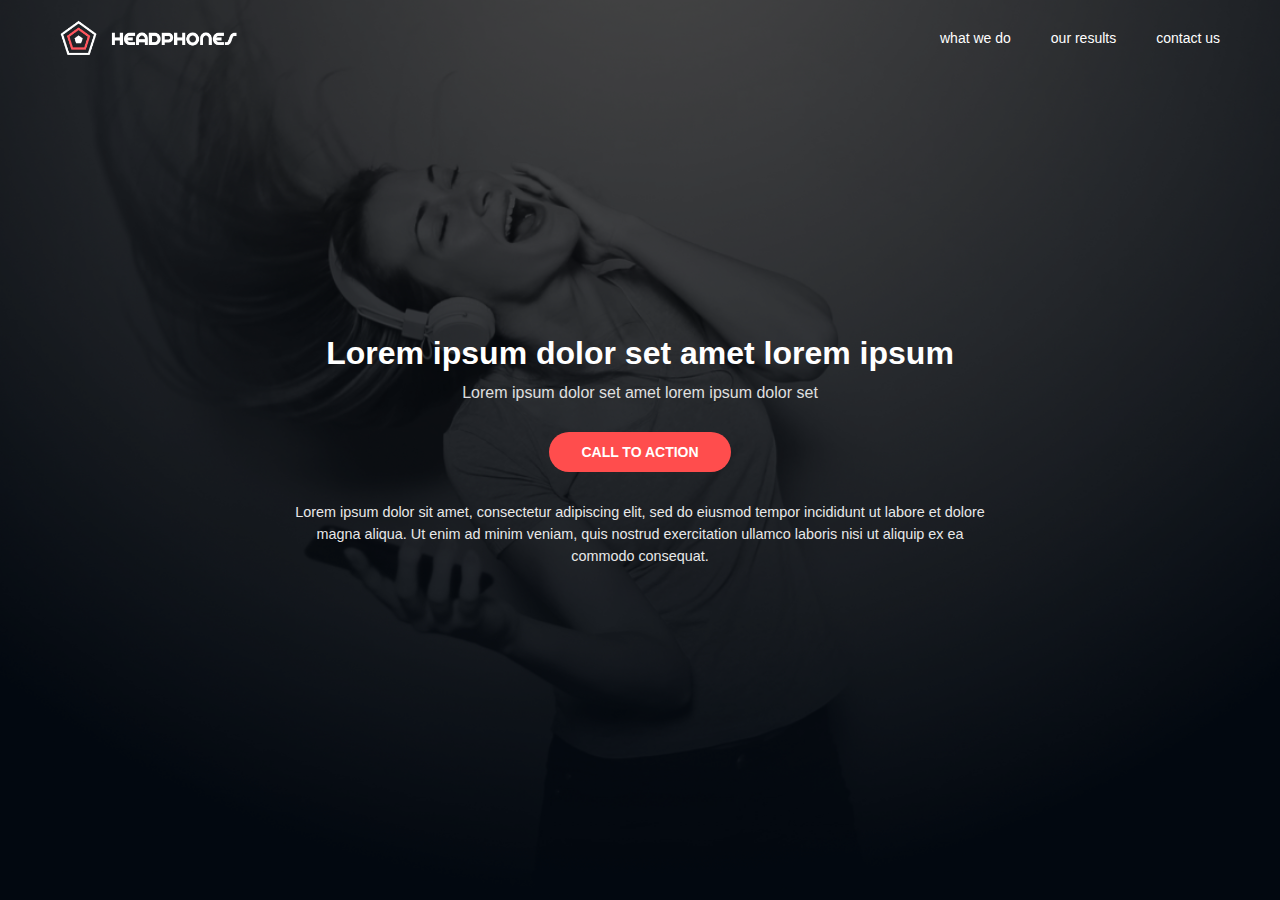
<file: headphones/0-index.html>
<!DOCTYPE html>
<html lang="en">
<head>
  <meta charset="UTF-8">
  <meta name="viewport" content="width=device-width, initial-scale=1.0">
  <title>Headphones Landing Page</title>
  <link rel="stylesheet" href="0-styles.css">
</head>
<body>

  <!-- HEADER -->
  <header class="header">
    <div class="logo">
      <img src="images/logo_headphones.png" alt="Headphones Logo">
      <span>HEADPHONES</span>
    </div>
    <nav class="nav-links">
      <a href="#">what we do</a>
      <a href="#">our results</a>
      <a href="#">contact us</a>
    </nav>
    <div class="menu-icon">&#9776;</div>
  </header>

  <!-- HERO SECTION -->
  <section class="hero">
    <div class="overlay"></div>
    <div class="hero-content">
      <h1>Lorem ipsum dolor set amet lorem ipsum</h1>
      <p class="subtitle">Lorem ipsum dolor set amet lorem ipsum dolor set</p>
      <button class="cta">CALL TO ACTION</button>
      <p class="description">
        Lorem ipsum dolor sit amet, consectetur adipiscing elit, sed do eiusmod tempor incididunt ut labore et dolore magna aliqua.
        Ut enim ad minim veniam, quis nostrud exercitation ullamco laboris nisi ut aliquip ex ea commodo consequat.
      </p>
    </div>
  </section>

</body>
</html>
</file>
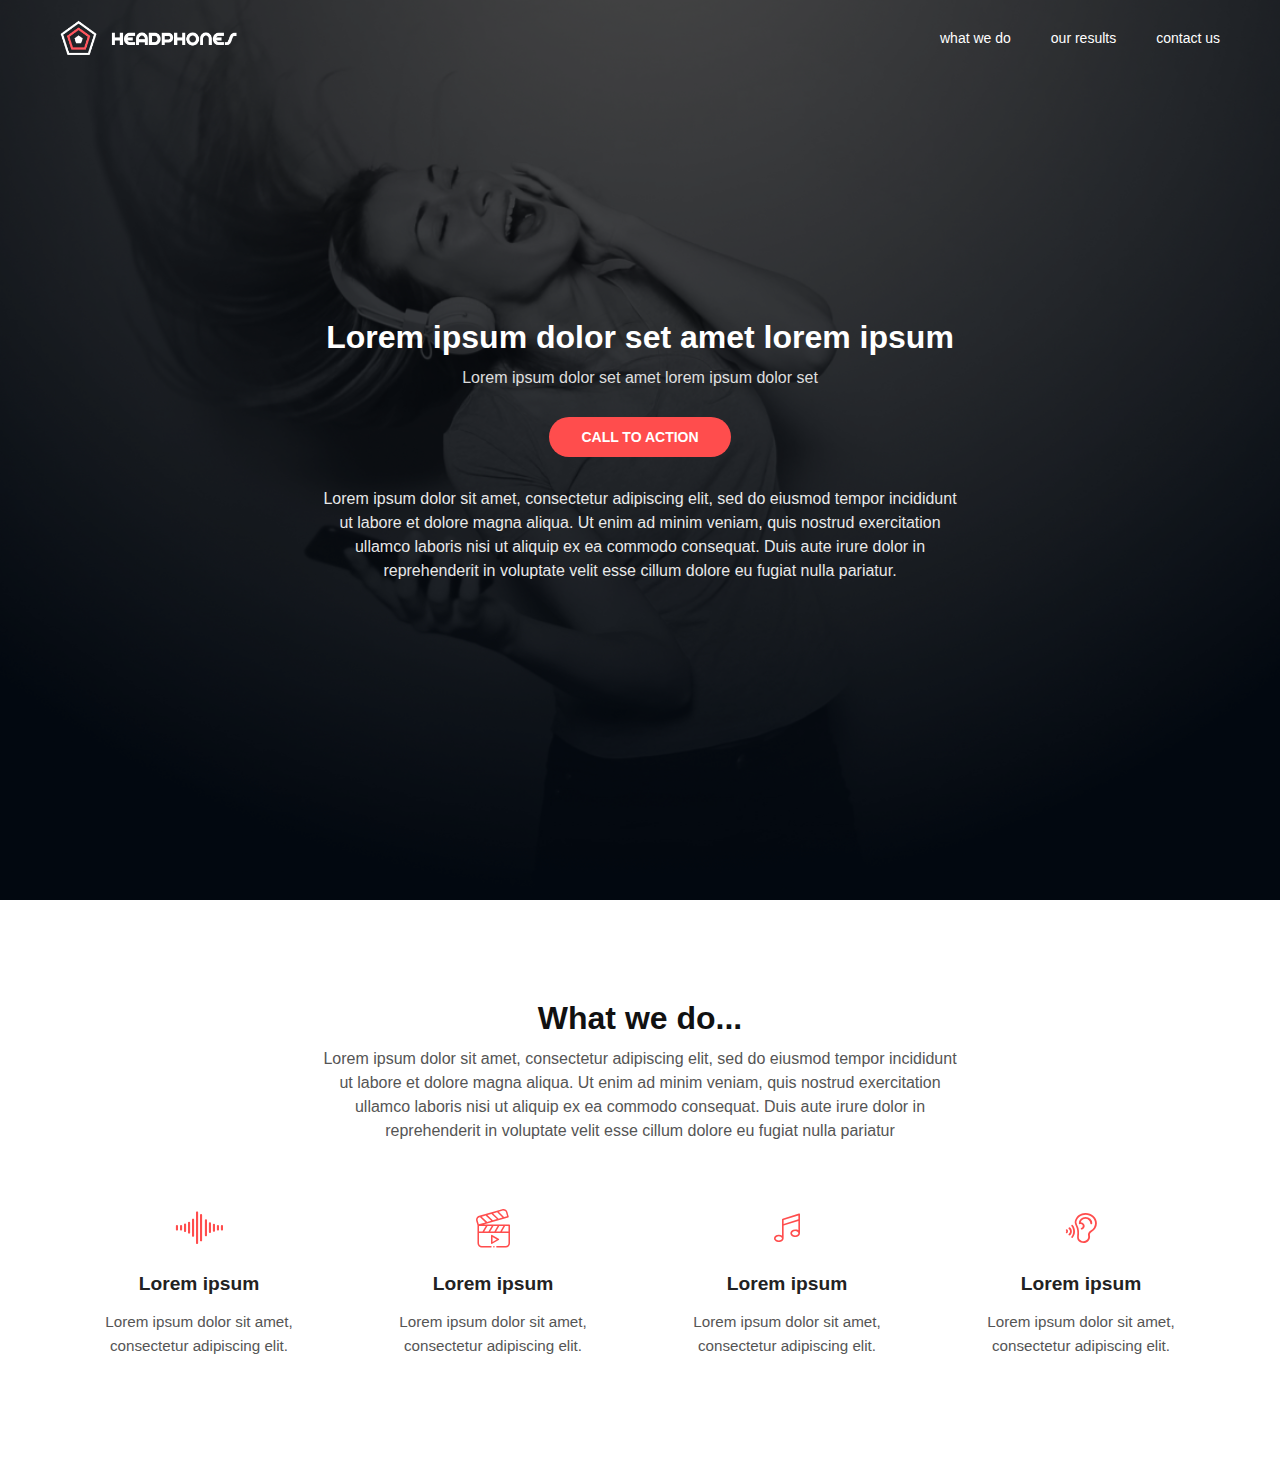
<file: headphones/1-index.html>
<!DOCTYPE html>
<html lang="en">
<head>
  <meta charset="UTF-8">
  <meta name="viewport" content="width=device-width, initial-scale=1.0">
  <title>Headphones Landing Page</title>
  <link rel="stylesheet" href="1-styles.css">
  <link rel="stylesheet" href="holberton_school-icon/style.css">
</head>
<body>

  <!-- HEADER -->
  <header class="header">
    <div class="logo">
      <img src="images/logo_headphones.png" alt="Headphones Logo">
      <span>HEADPHONES</span>
    </div>
    <nav class="nav-links">
      <a href="#">what we do</a>
      <a href="#">our results</a>
      <a href="#">contact us</a>
    </nav>
    <div class="menu-icon">&#9776;</div>
  </header>

  <!-- HERO SECTION -->
  <section class="hero">
    <div class="overlay"></div>
    <div class="hero-content">
      <h1>Lorem ipsum dolor set amet lorem ipsum</h1>
      <p class="subtitle">Lorem ipsum dolor set amet lorem ipsum dolor set</p>
      <button class="cta">CALL TO ACTION</button>
      <p class="description">
        Lorem ipsum dolor sit amet, consectetur adipiscing elit, sed do eiusmod tempor incididunt ut labore et dolore magna aliqua. Ut enim ad minim veniam, quis nostrud exercitation ullamco laboris nisi ut aliquip ex ea commodo consequat. Duis aute irure dolor in reprehenderit in voluptate velit esse cillum dolore eu fugiat nulla pariatur.
      </p>
    </div>
  </section>

    <!-- WHAT WE DO SECTION -->
  <section class="what-we-do" id="what-we-do">
    <div class="container">
      <h2 class="section-title">What we do...</h2>
      <p class="section-subtitle">
        Lorem ipsum dolor sit amet, consectetur adipiscing elit, sed do eiusmod tempor incididunt ut labore et dolore magna aliqua. Ut enim ad minim veniam, quis nostrud exercitation ullamco laboris nisi ut aliquip ex ea commodo consequat. Duis aute irure dolor in reprehenderit in voluptate velit esse cillum dolore eu fugiat nulla pariatur
      </p>

      <div class="services">
        <div class="service-card">
          <i class="holberton_school-icon-ic_sound"></i>
          <!-- <img src="images/pentagone.png" alt="Premium Sound Icon"> -->
          <h3>Lorem ipsum</h3>
          <p>Lorem ipsum dolor sit amet, consectetur adipiscing elit.</p>
        </div>

        <div class="service-card">
          <i class="holberton_school-icon-ic_video"></i>
          <!-- <img src="images/pentagone.png" alt="Premium Sound Icon"> -->
          <h3>Lorem ipsum</h3>
          <p>Lorem ipsum dolor sit amet, consectetur adipiscing elit.</p>
        </div>

        <div class="service-card">
          <i class="holberton_school-icon-ic_music"></i>
          <!-- <img src="images/pentagone.png" alt="Premium Sound Icon"> -->
          <h3>Lorem ipsum</h3>
          <p>Lorem ipsum dolor sit amet, consectetur adipiscing elit.</p>
        </div>

        <div class="service-card">
          <i class="holberton_school-icon-ic_hearing"></i>
          <!-- <img src="images/pentagone.png" alt="Premium Sound Icon"> -->
          <h3>Lorem ipsum</h3>
          <p>Lorem ipsum dolor sit amet, consectetur adipiscing elit.</p>
        </div>
      </div>
    </div>
  </section>

</body>
</html>
</file>
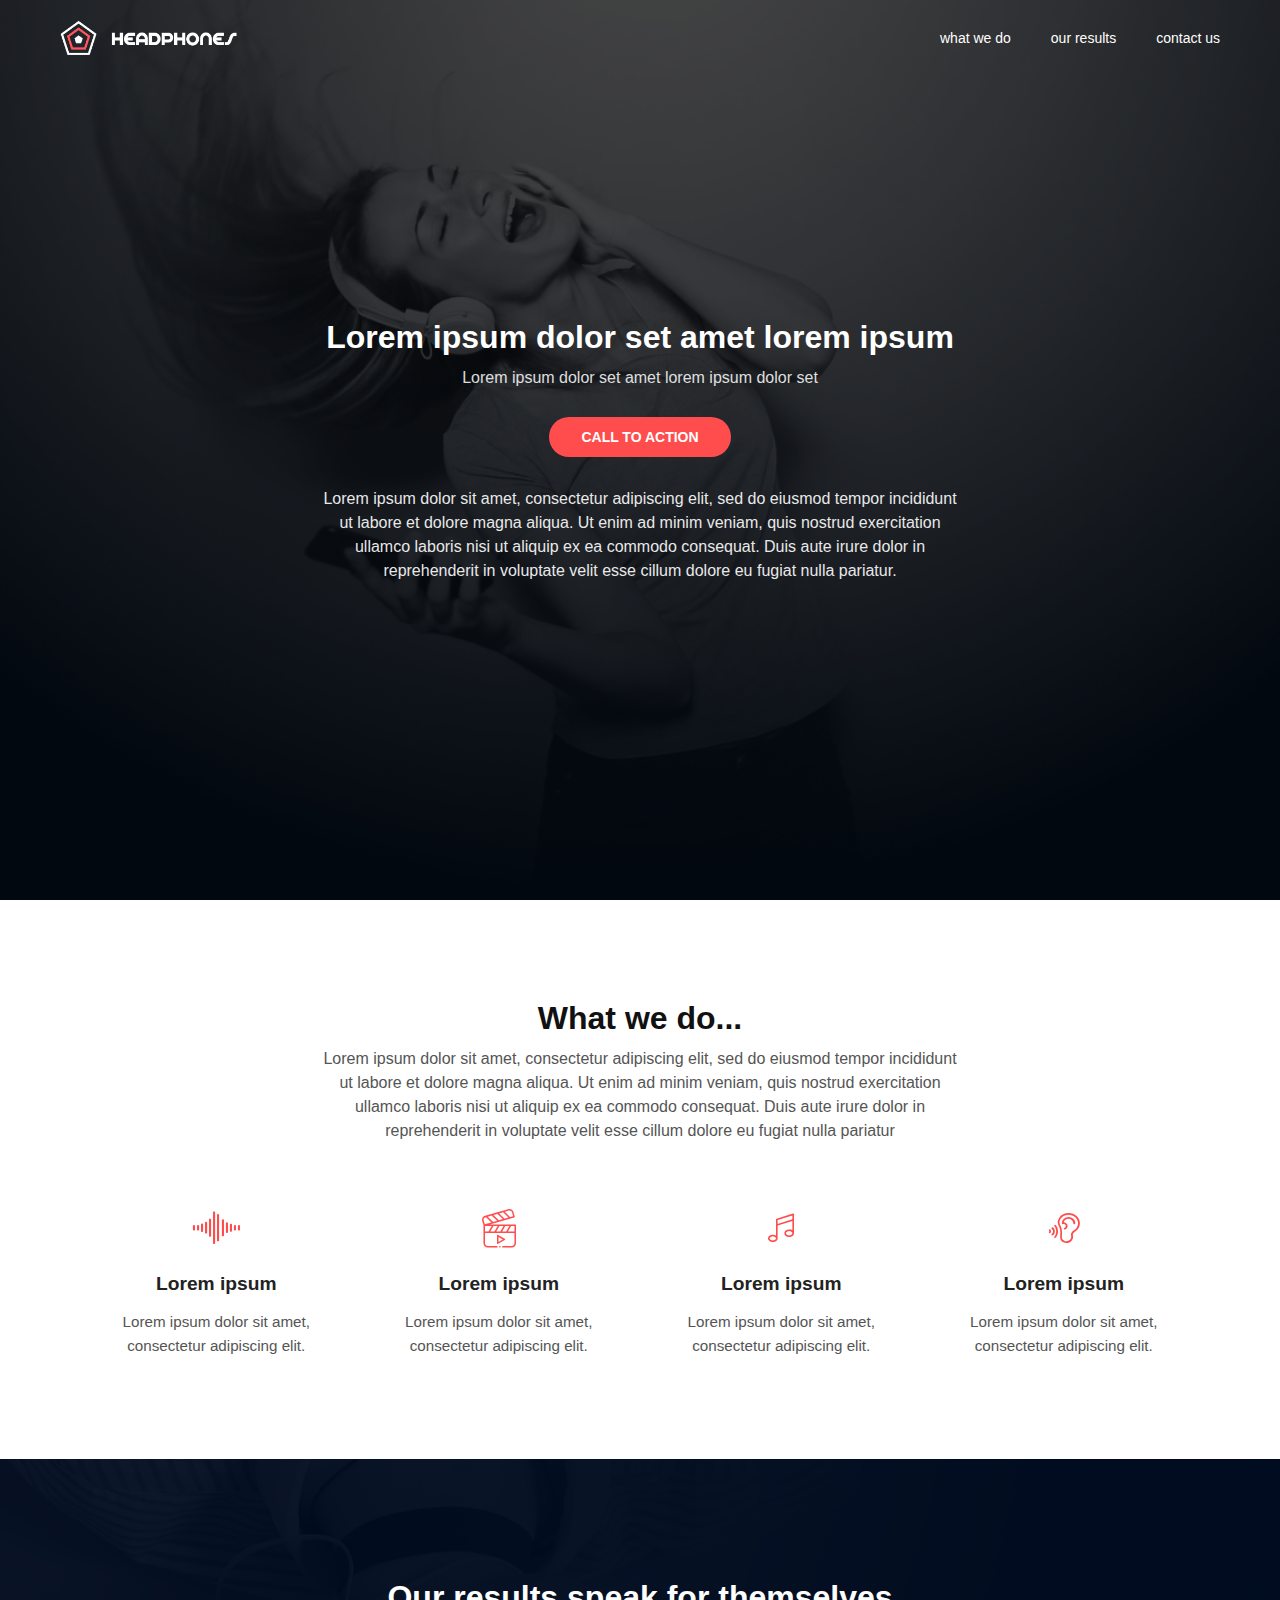
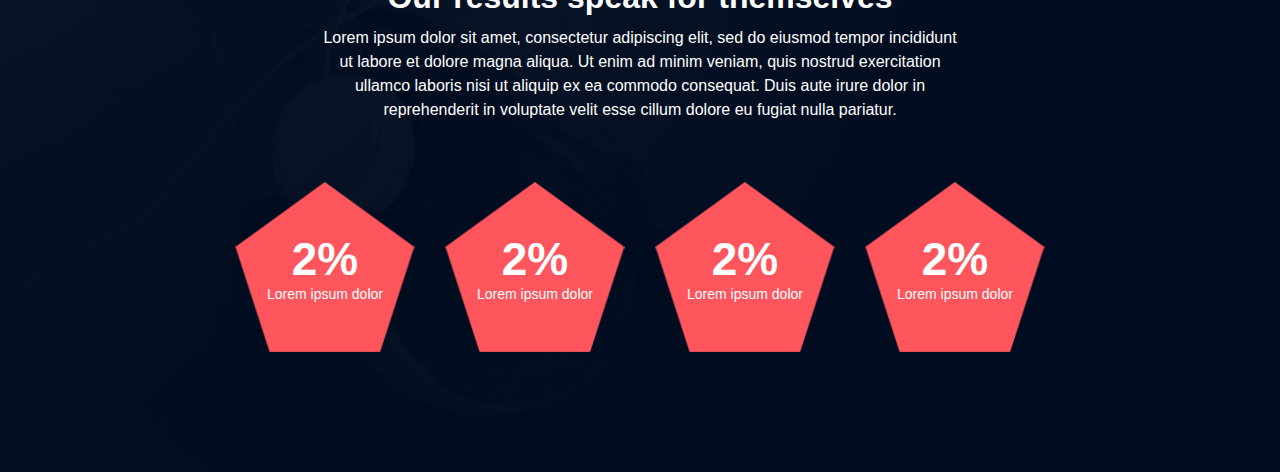
<file: headphones/2-index.html>
<!DOCTYPE html>
<html lang="en">
<head>
  <meta charset="UTF-8">
  <meta name="viewport" content="width=device-width, initial-scale=1.0">
  <title>Headphones Landing Page</title>
  <link rel="stylesheet" href="3-styles.css">
  <link rel="stylesheet" href="holberton_school-icon/style.css">
</head>
<body>

  <!-- HEADER -->
  <header class="header">
    <div class="logo">
      <img src="images/logo_headphones.png" alt="Headphones Logo">
      <span>HEADPHONES</span>
    </div>
    <nav class="nav-links">
      <a href="#">what we do</a>
      <a href="#">our results</a>
      <a href="#">contact us</a>
    </nav>
    <div class="menu-icon">&#9776;</div>
  </header>

  <!-- HERO SECTION -->
  <section class="hero">
    <div class="overlay"></div>
    <div class="hero-content">
      <h1>Lorem ipsum dolor set amet lorem ipsum</h1>
      <p class="subtitle">Lorem ipsum dolor set amet lorem ipsum dolor set</p>
      <button class="cta">CALL TO ACTION</button>
      <p class="description">
        Lorem ipsum dolor sit amet, consectetur adipiscing elit, sed do eiusmod tempor incididunt ut labore et dolore magna aliqua. Ut enim ad minim veniam, quis nostrud exercitation ullamco laboris nisi ut aliquip ex ea commodo consequat. Duis aute irure dolor in reprehenderit in voluptate velit esse cillum dolore eu fugiat nulla pariatur.
      </p>
    </div>
  </section>

    <!-- WHAT WE DO SECTION -->
  <section class="what-we-do" id="what-we-do">
    <div class="container">
      <h2 class="section-title">What we do...</h2>
      <p class="section-subtitle">
        Lorem ipsum dolor sit amet, consectetur adipiscing elit, sed do eiusmod tempor incididunt ut labore et dolore magna aliqua. Ut enim ad minim veniam, quis nostrud exercitation ullamco laboris nisi ut aliquip ex ea commodo consequat. Duis aute irure dolor in reprehenderit in voluptate velit esse cillum dolore eu fugiat nulla pariatur
      </p>

      <div class="services">
        <div class="service-card">
          <i class="holberton_school-icon-ic_sound"></i>
          <!-- <img src="images/pentagone.png" alt="Premium Sound Icon"> -->
          <h3>Lorem ipsum</h3>
          <p>Lorem ipsum dolor sit amet, consectetur adipiscing elit.</p>
        </div>

        <div class="service-card">
          <i class="holberton_school-icon-ic_video"></i>
          <!-- <img src="images/pentagone.png" alt="Premium Sound Icon"> -->
          <h3>Lorem ipsum</h3>
          <p>Lorem ipsum dolor sit amet, consectetur adipiscing elit.</p>
        </div>

        <div class="service-card">
          <i class="holberton_school-icon-ic_music"></i>
          <!-- <img src="images/pentagone.png" alt="Premium Sound Icon"> -->
          <h3>Lorem ipsum</h3>
          <p>Lorem ipsum dolor sit amet, consectetur adipiscing elit.</p>
        </div>

        <div class="service-card">
          <i class="holberton_school-icon-ic_hearing"></i>
          <!-- <img src="images/pentagone.png" alt="Premium Sound Icon"> -->
          <h3>Lorem ipsum</h3>
          <p>Lorem ipsum dolor sit amet, consectetur adipiscing elit.</p>
        </div>
      </div>
    </div>
  </section>
  
    <!-- OUR RESULT SECTION -->
  <section class="our-result-section" id="our-result-section">
    <div class="result-overlay"></div>
    <div class="container-overlayed">
      <h2 class="section-title2">Our results speak for themselves</h2>
      <p class="section-subtitle2">
        Lorem ipsum dolor sit amet, consectetur adipiscing elit, sed do eiusmod tempor incididunt ut labore et dolore magna aliqua. Ut enim ad minim veniam, quis nostrud exercitation ullamco laboris nisi ut aliquip ex ea commodo consequat. Duis aute irure dolor in reprehenderit in voluptate velit esse cillum dolore eu fugiat nulla pariatur.
      </p>

      <div class="services">
        <div class="result-card">
          <div class="result-text">
            <h3>2%</h3>
            <p>Lorem ipsum dolor</p>
          </div>
        </div>
        <div class="result-card">
          <div class="result-text">
            <h3>2%</h3>
            <p>Lorem ipsum dolor</p>
          </div>
        </div>
        <div class="result-card">
          <div class="result-text">
            <h3>2%</h3>
            <p>Lorem ipsum dolor</p>
          </div>
        </div>
        <div class="result-card">
          <div class="result-text">
            <h3>2%</h3>
            <p>Lorem ipsum dolor</p>
          </div>
        </div>

        
      </div>
    </div>
  </section>


</body>
</html>
</file>
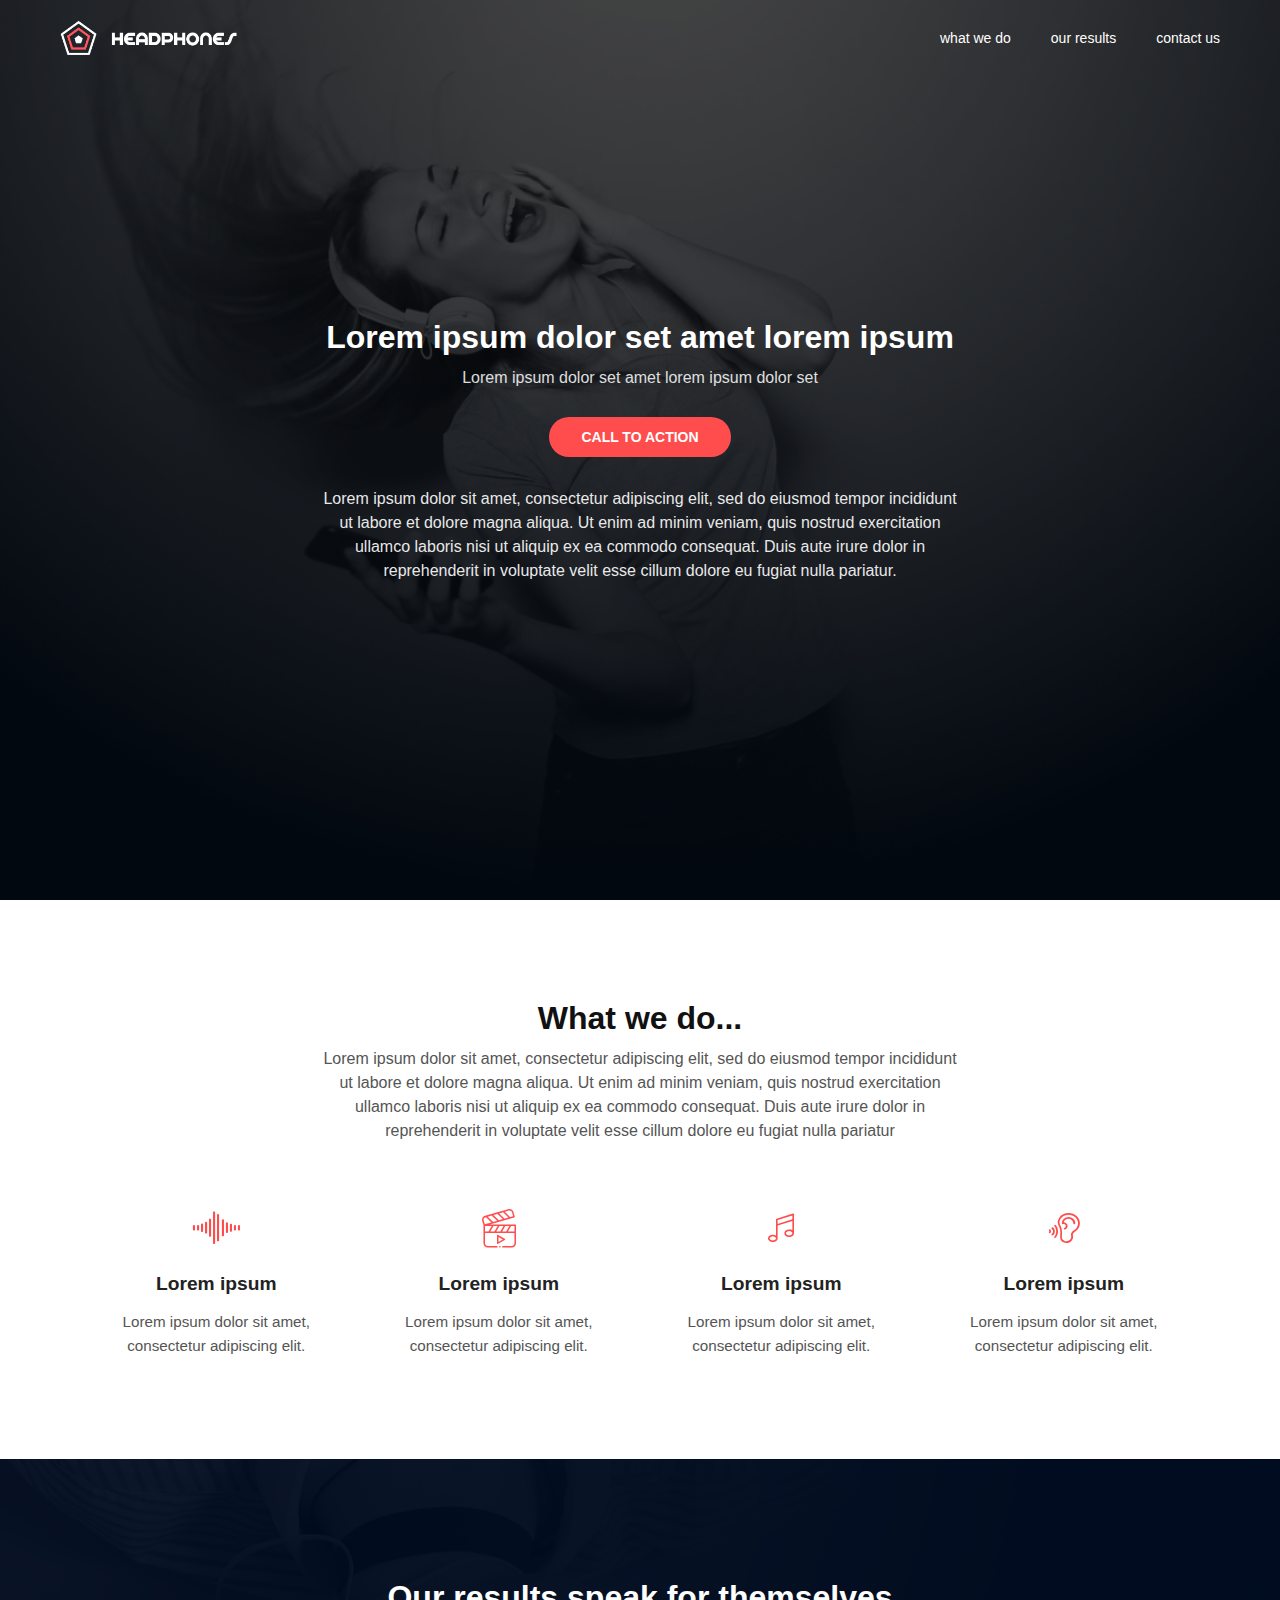
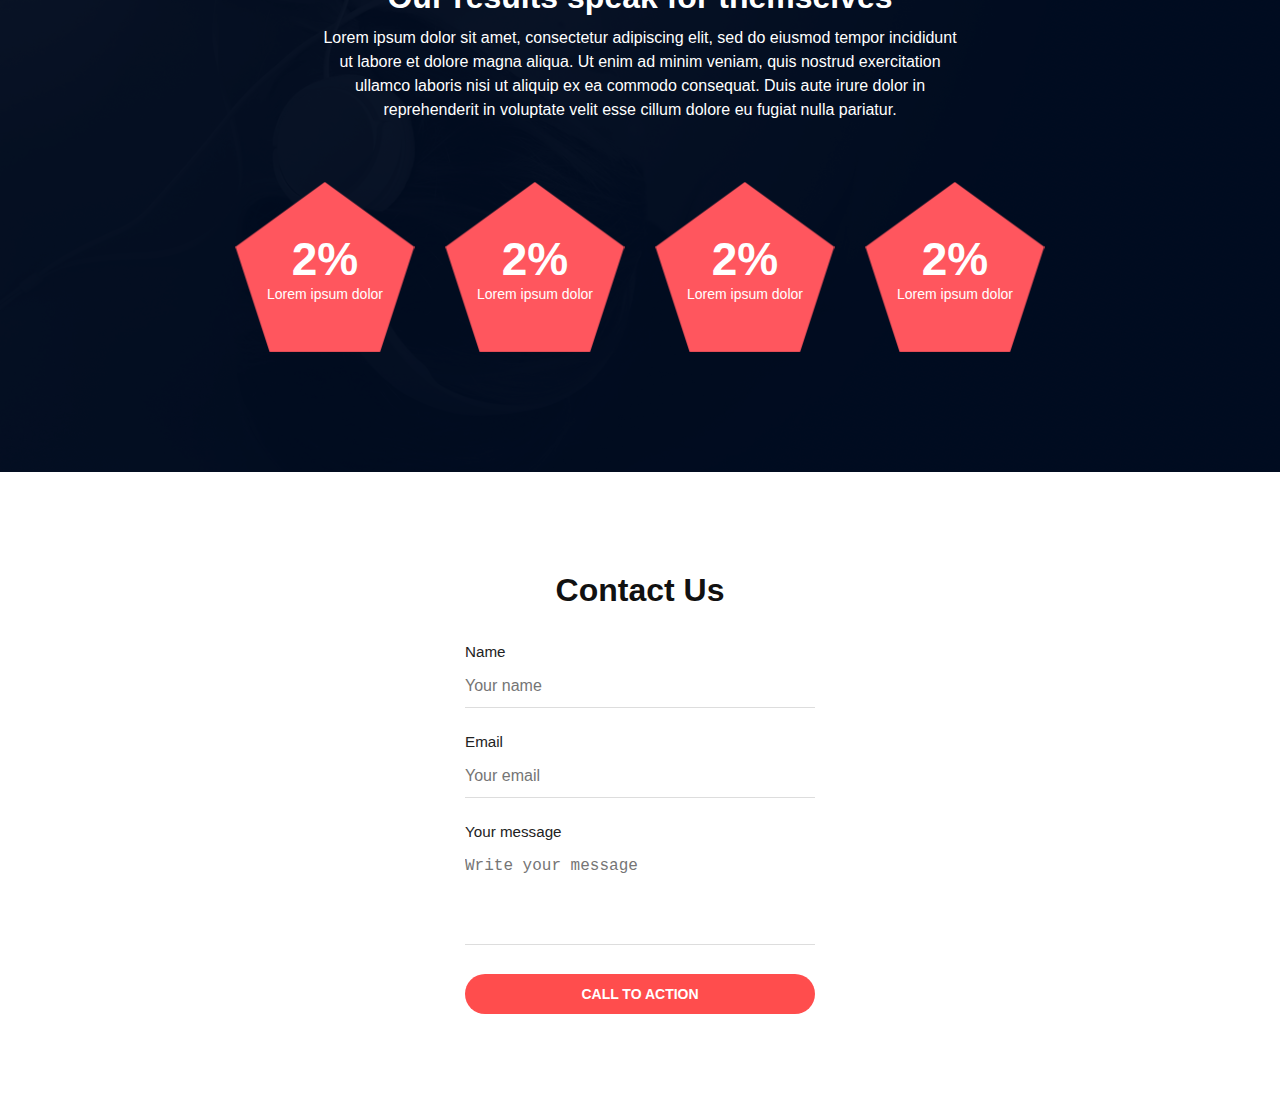
<file: headphones/3-index.html>
<!DOCTYPE html>
<html lang="en">
<head>
  <meta charset="UTF-8">
  <meta name="viewport" content="width=device-width, initial-scale=1.0">
  <title>Headphones Landing Page</title>
  <link rel="stylesheet" href="3-styles.css">
  <link rel="stylesheet" href="holberton_school-icon/style.css">
</head>
<body>

  <!-- HEADER -->
  <header class="header">
    <div class="logo">
      <img src="images/logo_headphones.png" alt="Headphones Logo">
      <span>HEADPHONES</span>
    </div>
    <nav class="nav-links">
      <a href="#">what we do</a>
      <a href="#">our results</a>
      <a href="#">contact us</a>
    </nav>
    <div class="menu-icon">&#9776;</div>
  </header>

  <!-- HERO SECTION -->
  <section class="hero">
    <div class="overlay"></div>
    <div class="hero-content">
      <h1>Lorem ipsum dolor set amet lorem ipsum</h1>
      <p class="subtitle">Lorem ipsum dolor set amet lorem ipsum dolor set</p>
      <button class="cta">CALL TO ACTION</button>
      <p class="description">
        Lorem ipsum dolor sit amet, consectetur adipiscing elit, sed do eiusmod tempor incididunt ut labore et dolore magna aliqua. Ut enim ad minim veniam, quis nostrud exercitation ullamco laboris nisi ut aliquip ex ea commodo consequat. Duis aute irure dolor in reprehenderit in voluptate velit esse cillum dolore eu fugiat nulla pariatur.
      </p>
    </div>
  </section>

    <!-- WHAT WE DO SECTION -->
  <section class="what-we-do" id="what-we-do">
    <div class="container">
      <h2 class="section-title">What we do...</h2>
      <p class="section-subtitle">
        Lorem ipsum dolor sit amet, consectetur adipiscing elit, sed do eiusmod tempor incididunt ut labore et dolore magna aliqua. Ut enim ad minim veniam, quis nostrud exercitation ullamco laboris nisi ut aliquip ex ea commodo consequat. Duis aute irure dolor in reprehenderit in voluptate velit esse cillum dolore eu fugiat nulla pariatur
      </p>

      <div class="services">
        <div class="service-card">
          <i class="holberton_school-icon-ic_sound"></i>
          <!-- <img src="images/pentagone.png" alt="Premium Sound Icon"> -->
          <h3>Lorem ipsum</h3>
          <p>Lorem ipsum dolor sit amet, consectetur adipiscing elit.</p>
        </div>

        <div class="service-card">
          <i class="holberton_school-icon-ic_video"></i>
          <!-- <img src="images/pentagone.png" alt="Premium Sound Icon"> -->
          <h3>Lorem ipsum</h3>
          <p>Lorem ipsum dolor sit amet, consectetur adipiscing elit.</p>
        </div>

        <div class="service-card">
          <i class="holberton_school-icon-ic_music"></i>
          <!-- <img src="images/pentagone.png" alt="Premium Sound Icon"> -->
          <h3>Lorem ipsum</h3>
          <p>Lorem ipsum dolor sit amet, consectetur adipiscing elit.</p>
        </div>

        <div class="service-card">
          <i class="holberton_school-icon-ic_hearing"></i>
          <!-- <img src="images/pentagone.png" alt="Premium Sound Icon"> -->
          <h3>Lorem ipsum</h3>
          <p>Lorem ipsum dolor sit amet, consectetur adipiscing elit.</p>
        </div>
      </div>
    </div>
  </section>
  
    <!-- OUR RESULT SECTION -->
  <section class="our-result-section" id="our-result-section">
    <div class="result-overlay"></div>
    <div class="container-overlayed">
      <h2 class="section-title2">Our results speak for themselves</h2>
      <p class="section-subtitle2">
        Lorem ipsum dolor sit amet, consectetur adipiscing elit, sed do eiusmod tempor incididunt ut labore et dolore magna aliqua. Ut enim ad minim veniam, quis nostrud exercitation ullamco laboris nisi ut aliquip ex ea commodo consequat. Duis aute irure dolor in reprehenderit in voluptate velit esse cillum dolore eu fugiat nulla pariatur.
      </p>

      <div class="services">
        <div class="result-card">
          <div class="result-text">
            <h3>2%</h3>
            <p>Lorem ipsum dolor</p>
          </div>
        </div>
        <div class="result-card">
          <div class="result-text">
            <h3>2%</h3>
            <p>Lorem ipsum dolor</p>
          </div>
        </div>
        <div class="result-card">
          <div class="result-text">
            <h3>2%</h3>
            <p>Lorem ipsum dolor</p>
          </div>
        </div>
        <div class="result-card">
          <div class="result-text">
            <h3>2%</h3>
            <p>Lorem ipsum dolor</p>
          </div>
        </div>

        
      </div>
    </div>
  </section>

<!-- CONTACT US FORM -->
  <section class="what-we-do" id="contact-us">
    <div class="container">
      <h2 class="section-title">Contact Us</h2>
      <form>
        <div class="form-group">
          <label for="name">Name</label>
          <input type="text" id="name" placeholder="Your name" required />
        </div>

        <div class="form-group">
          <label for="email">Email</label>
          <input type="email" id="email" placeholder="Your email" required />
        </div>

        <div class="form-group">
          <label for="message">Your message</label>
          <textarea id="message" placeholder="Write your message" required></textarea>
        </div>

        <button type="submit" class="cta">CALL TO ACTION</button>
      </form>
    </div>
  </section>

</body>
</html>
</file>
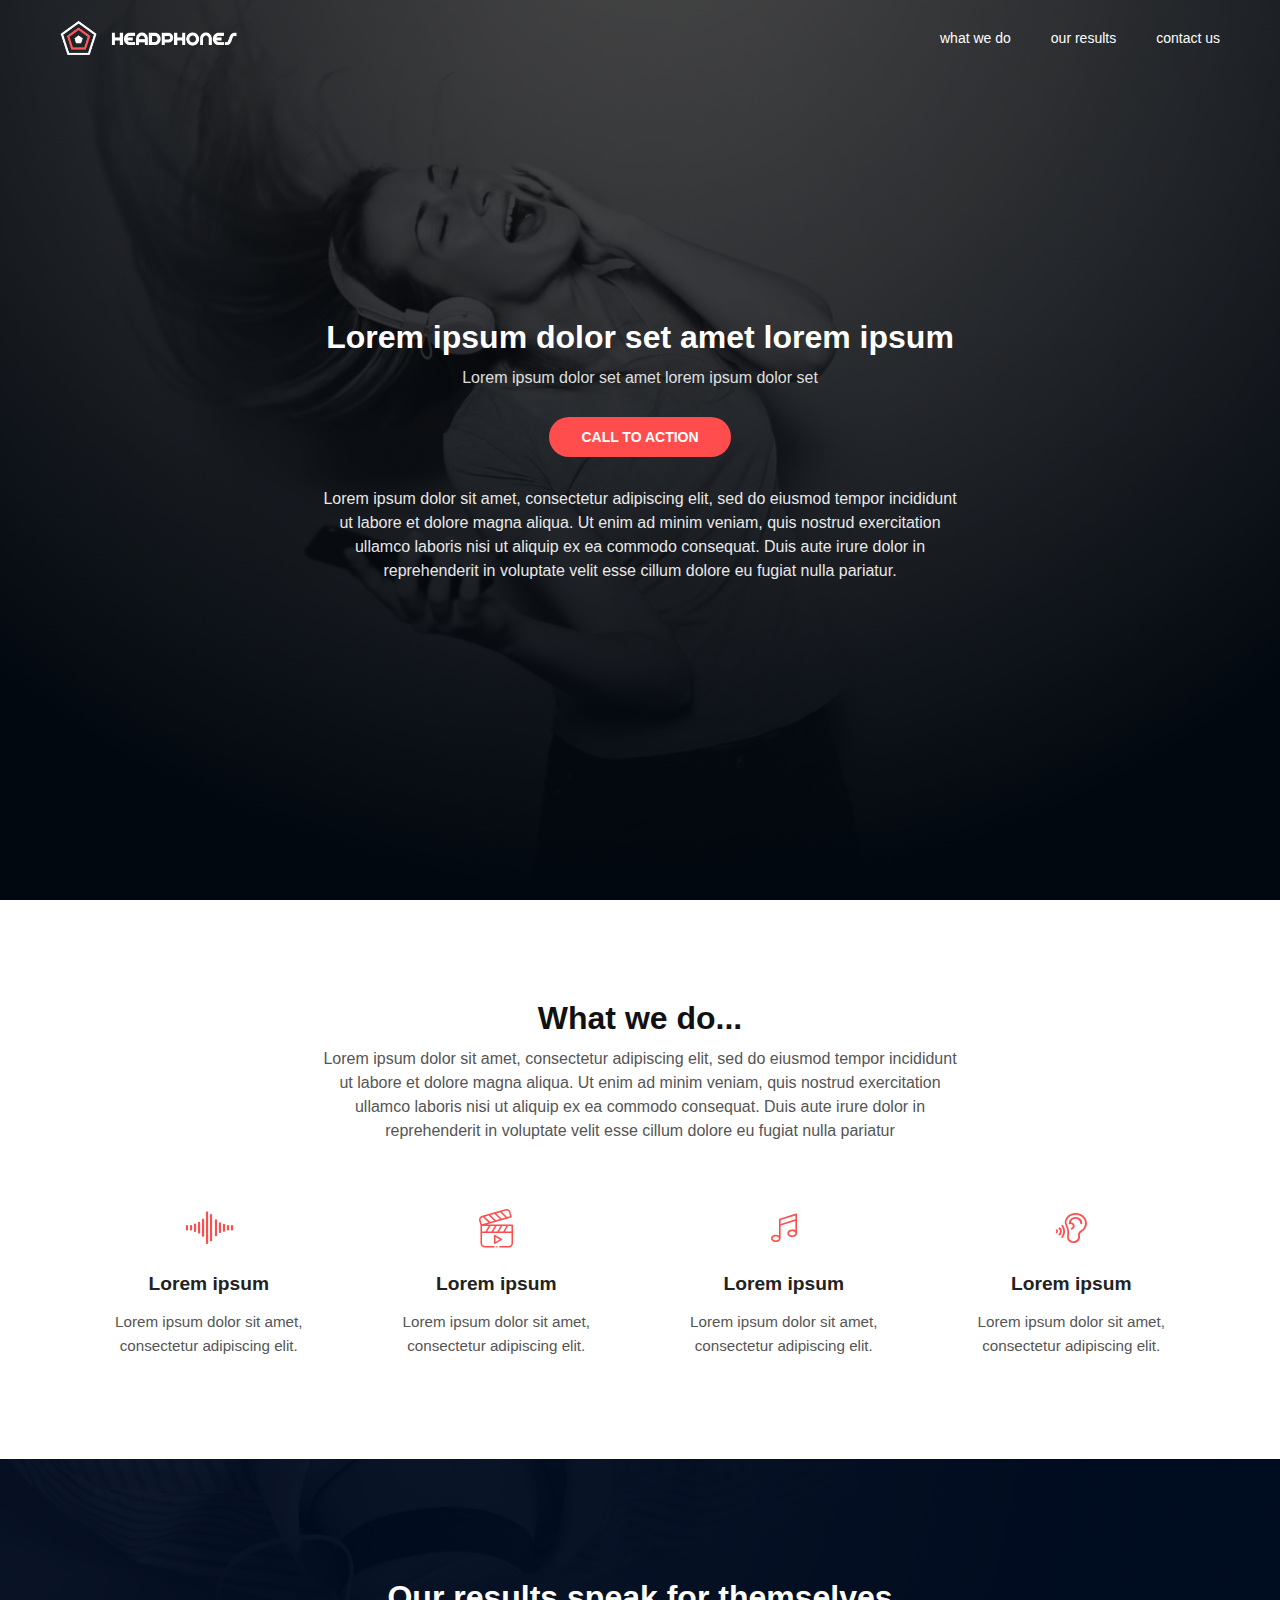
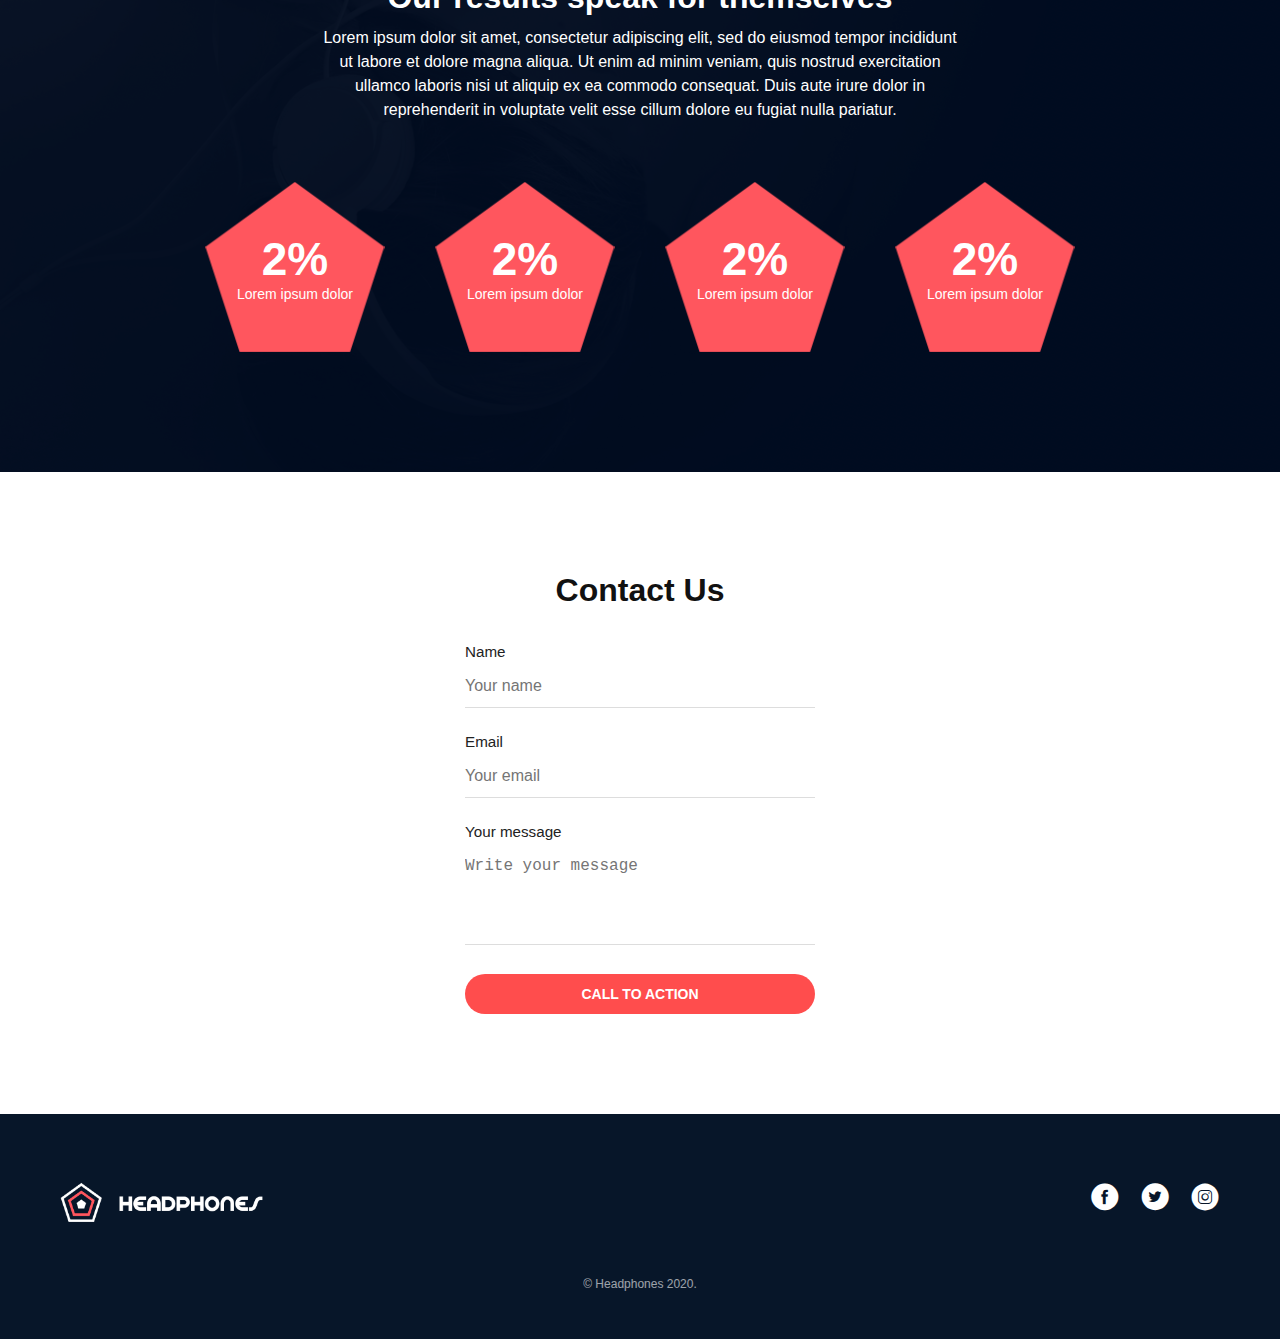
<file: headphones/4-index.html>
<!DOCTYPE html>
<html lang="en">
<head>
  <meta charset="UTF-8">
  <meta name="viewport" content="width=device-width, initial-scale=1.0">
  <title>Headphones Landing Page</title>
  <link rel="stylesheet" href="4-styles.css">
  <link rel="stylesheet" href="holberton_school-icon/style.css">
</head>
<body>

  <!-- HEADER -->
  <header class="header">
    <div class="logo">
      <img src="images/logo_headphones.png" alt="Headphones Logo">
      <span>HEADPHONES</span>
    </div>
    <nav class="nav-links">
      <a href="#">what we do</a>
      <a href="#">our results</a>
      <a href="#">contact us</a>
    </nav>
    <div class="menu-icon">&#9776;</div>
  </header>

  <!-- HERO SECTION -->
  <section class="hero">
    <div class="overlay"></div>
    <div class="hero-content">
      <h1>Lorem ipsum dolor set amet lorem ipsum</h1>
      <p class="subtitle">Lorem ipsum dolor set amet lorem ipsum dolor set</p>
      <button class="cta">CALL TO ACTION</button>
      <p class="description">
        Lorem ipsum dolor sit amet, consectetur adipiscing elit, sed do eiusmod tempor incididunt ut labore et dolore magna aliqua. Ut enim ad minim veniam, quis nostrud exercitation ullamco laboris nisi ut aliquip ex ea commodo consequat. Duis aute irure dolor in reprehenderit in voluptate velit esse cillum dolore eu fugiat nulla pariatur.
      </p>
    </div>
  </section>

    <!-- WHAT WE DO SECTION -->
  <section class="what-we-do" id="what-we-do">
    <div class="container">
      <h2 class="section-title">What we do...</h2>
      <p class="section-subtitle">
        Lorem ipsum dolor sit amet, consectetur adipiscing elit, sed do eiusmod tempor incididunt ut labore et dolore magna aliqua. Ut enim ad minim veniam, quis nostrud exercitation ullamco laboris nisi ut aliquip ex ea commodo consequat. Duis aute irure dolor in reprehenderit in voluptate velit esse cillum dolore eu fugiat nulla pariatur
      </p>

      <div class="services">
        <div class="service-card">
          <i class="holberton_school-icon-ic_sound"></i>
          <!-- <img src="images/pentagone.png" alt="Premium Sound Icon"> -->
          <h3>Lorem ipsum</h3>
          <p>Lorem ipsum dolor sit amet, consectetur adipiscing elit.</p>
        </div>

        <div class="service-card">
          <i class="holberton_school-icon-ic_video"></i>
          <!-- <img src="images/pentagone.png" alt="Premium Sound Icon"> -->
          <h3>Lorem ipsum</h3>
          <p>Lorem ipsum dolor sit amet, consectetur adipiscing elit.</p>
        </div>

        <div class="service-card">
          <i class="holberton_school-icon-ic_music"></i>
          <!-- <img src="images/pentagone.png" alt="Premium Sound Icon"> -->
          <h3>Lorem ipsum</h3>
          <p>Lorem ipsum dolor sit amet, consectetur adipiscing elit.</p>
        </div>

        <div class="service-card">
          <i class="holberton_school-icon-ic_hearing"></i>
          <!-- <img src="images/pentagone.png" alt="Premium Sound Icon"> -->
          <h3>Lorem ipsum</h3>
          <p>Lorem ipsum dolor sit amet, consectetur adipiscing elit.</p>
        </div>
      </div>
    </div>
  </section>
  
    <!-- OUR RESULT SECTION -->
  <section class="our-result-section" id="our-result-section">
    <div class="result-overlay"></div>
    <div class="container-overlayed">
      <h2 class="section-title2">Our results speak for themselves</h2>
      <p class="section-subtitle2">
        Lorem ipsum dolor sit amet, consectetur adipiscing elit, sed do eiusmod tempor incididunt ut labore et dolore magna aliqua. Ut enim ad minim veniam, quis nostrud exercitation ullamco laboris nisi ut aliquip ex ea commodo consequat. Duis aute irure dolor in reprehenderit in voluptate velit esse cillum dolore eu fugiat nulla pariatur.
      </p>

      <div class="services">
        <div class="result-card">
          <div class="result-text">
            <h3>2%</h3>
            <p>Lorem ipsum dolor</p>
          </div>
        </div>
        <div class="result-card">
          <div class="result-text">
            <h3>2%</h3>
            <p>Lorem ipsum dolor</p>
          </div>
        </div>
        <div class="result-card">
          <div class="result-text">
            <h3>2%</h3>
            <p>Lorem ipsum dolor</p>
          </div>
        </div>
        <div class="result-card">
          <div class="result-text">
            <h3>2%</h3>
            <p>Lorem ipsum dolor</p>
          </div>
        </div>

        
      </div>
    </div>
  </section>

<!-- CONTACT US FORM -->
  <section class="what-we-do" id="contact-us">
    <div class="container">
      <h2 class="section-title">Contact Us</h2>
      <form>
        <div class="form-group">
          <label for="name">Name</label>
          <input type="text" id="name" placeholder="Your name" required />
        </div>

        <div class="form-group">
          <label for="email">Email</label>
          <input type="email" id="email" placeholder="Your email" required />
        </div>

        <div class="form-group">
          <label for="message">Your message</label>
          <textarea id="message" placeholder="Write your message" required></textarea>
        </div>

        <button type="submit" class="cta">CALL TO ACTION</button>
      </form>
    </div>
  </section>
  <footer class="footer">
    <div class="footer-container">
      <img src="images/logo_headphones.png" alt="Headphones Logo">
      <div class="social-icons">
        <a href="#"><i class="holberton_school-icon-ic_facebook"></i></a>
        <a href="#"><i class="holberton_school-icon-ic_twitter"></i></a>
        <a href="#"><i class="holberton_school-icon-ic_instagram"></i></a>
      </div>
    </div>
    <p>&copy; Headphones 2020.</p>
  </footer>

</body>
</html>
</file>
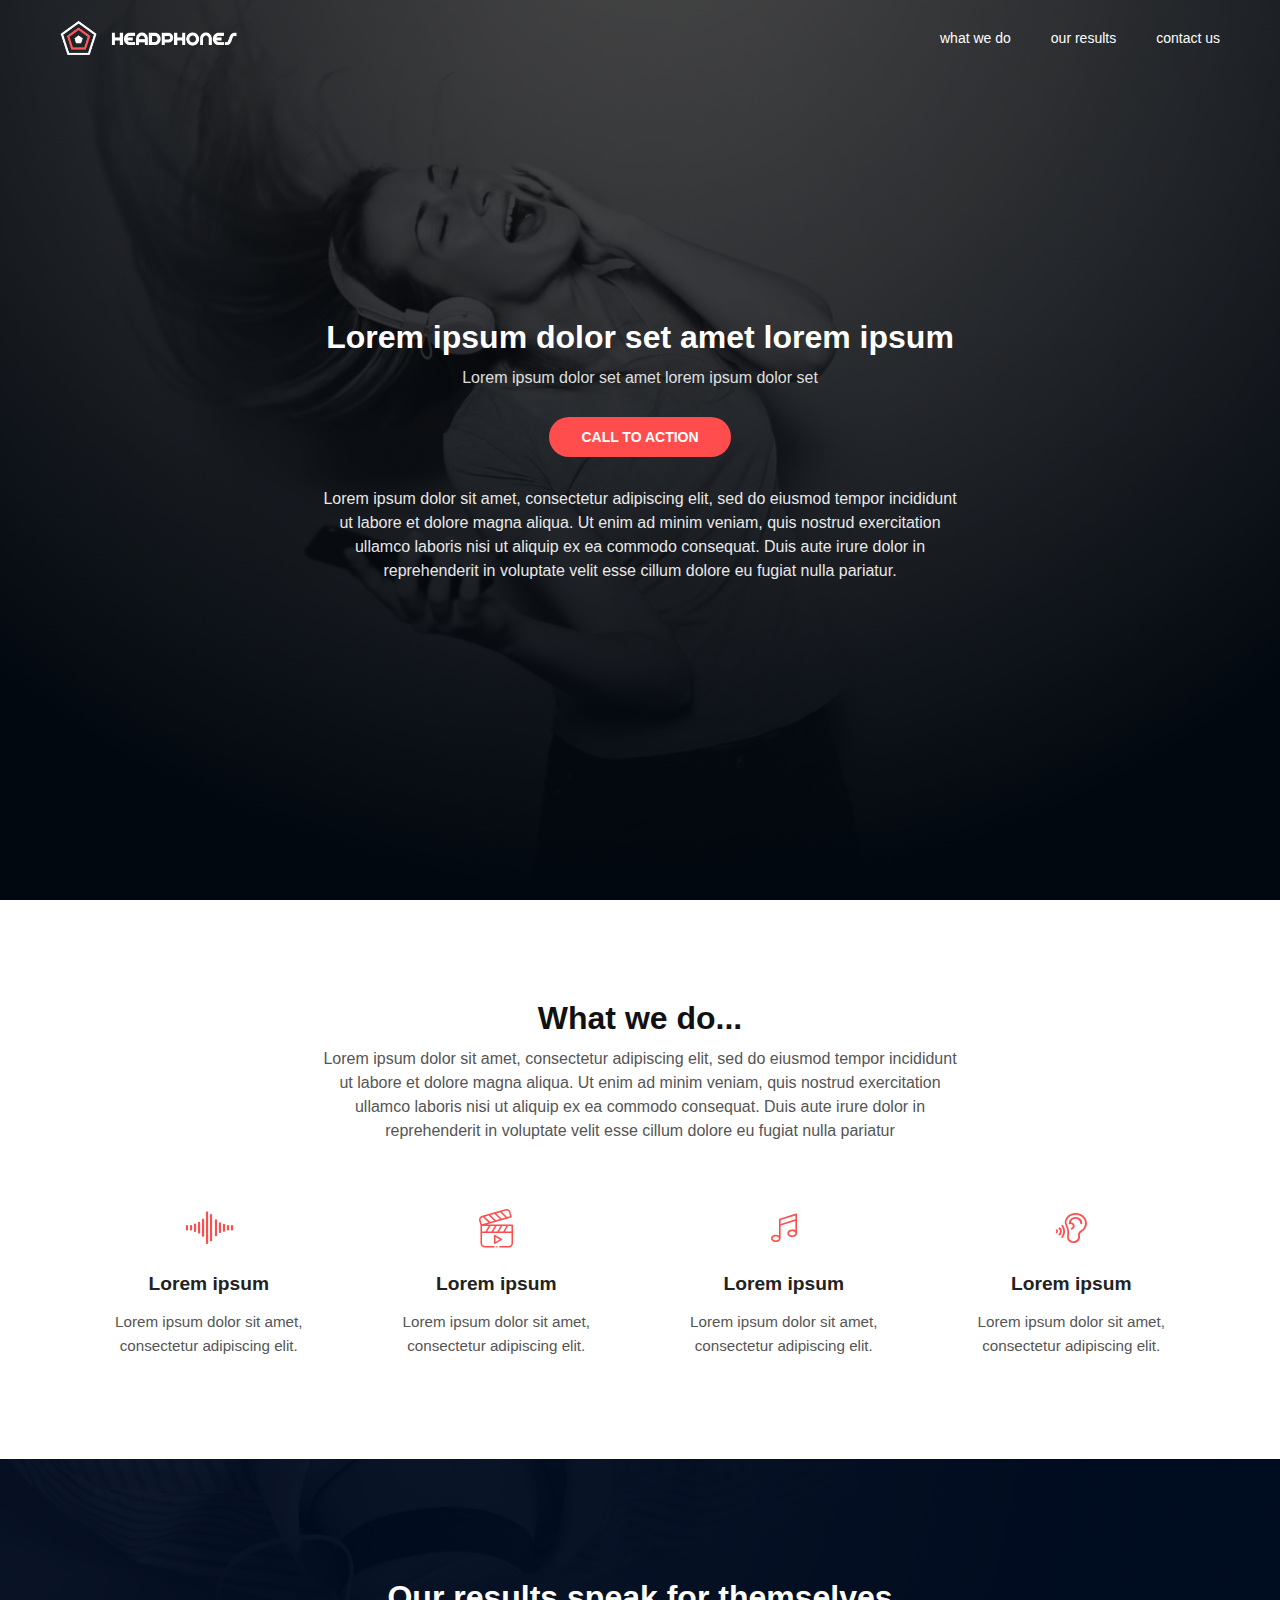
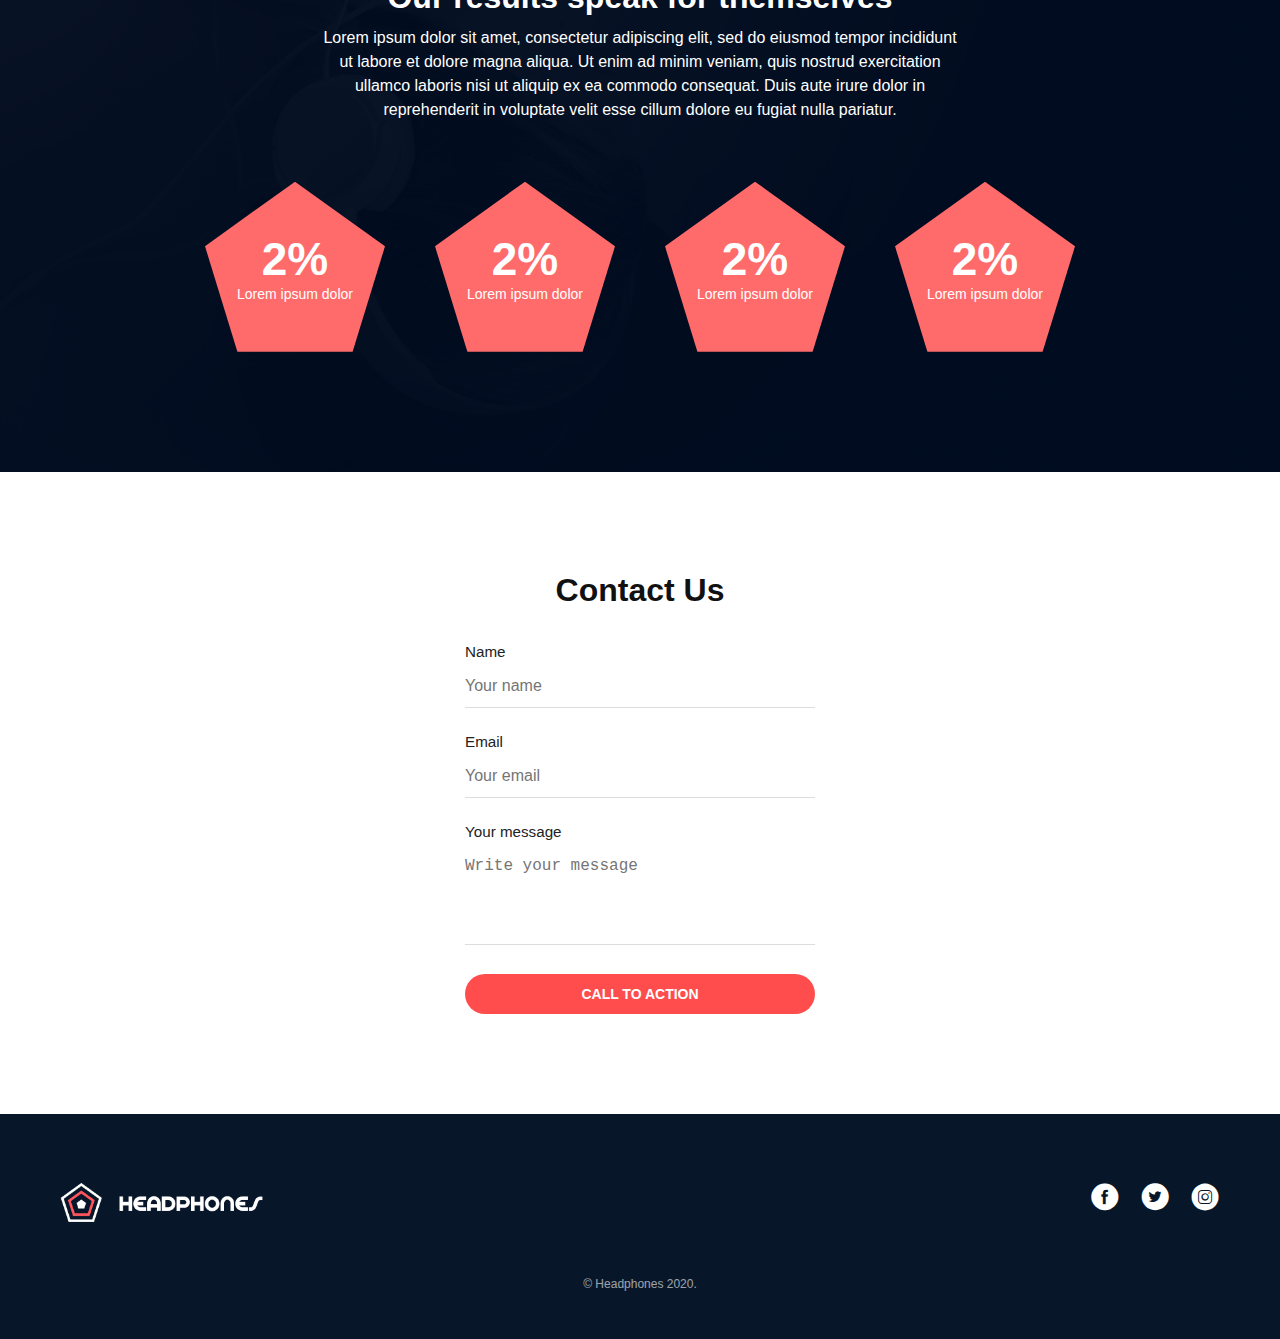
<file: headphones/6-index.html>
<!DOCTYPE html>
<html lang="en">
<head>
  <meta charset="UTF-8">
  <meta name="viewport" content="width=device-width, initial-scale=1.0">
  <title>Headphones Landing Page</title>
  <link rel="stylesheet" href="6-styles.css">
  <link rel="stylesheet" href="holberton_school-icon/style.css">
</head>
<body>

  <!-- HEADER -->
  <header class="header">
    <div class="logo">
      <img src="images/logo_headphones.png" alt="Headphones Logo">
      <span>HEADPHONES</span>
    </div>
    <nav class="nav-links">
      <a href="#">what we do</a>
      <a href="#">our results</a>
      <a href="#">contact us</a>
    </nav>
    <div class="menu-icon">&#9776;</div>
  </header>

  <!-- HERO SECTION -->
  <section class="hero">
    <div class="overlay"></div>
    <div class="hero-content">
      <h1>Lorem ipsum dolor set amet lorem ipsum</h1>
      <p class="subtitle">Lorem ipsum dolor set amet lorem ipsum dolor set</p>
      <button class="cta">CALL TO ACTION</button>
      <p class="description">
        Lorem ipsum dolor sit amet, consectetur adipiscing elit, sed do eiusmod tempor incididunt ut labore et dolore magna aliqua. Ut enim ad minim veniam, quis nostrud exercitation ullamco laboris nisi ut aliquip ex ea commodo consequat. Duis aute irure dolor in reprehenderit in voluptate velit esse cillum dolore eu fugiat nulla pariatur.
      </p>
    </div>
  </section>

    <!-- WHAT WE DO SECTION -->
  <section class="what-we-do" id="what-we-do">
    <div class="container">
      <h2 class="section-title">What we do...</h2>
      <p class="section-subtitle">
        Lorem ipsum dolor sit amet, consectetur adipiscing elit, sed do eiusmod tempor incididunt ut labore et dolore magna aliqua. Ut enim ad minim veniam, quis nostrud exercitation ullamco laboris nisi ut aliquip ex ea commodo consequat. Duis aute irure dolor in reprehenderit in voluptate velit esse cillum dolore eu fugiat nulla pariatur
      </p>

      <div class="services">
        <div class="service-card">
          <i class="holberton_school-icon-ic_sound"></i>
          <!-- <img src="images/pentagone.png" alt="Premium Sound Icon"> -->
          <h3>Lorem ipsum</h3>
          <p>Lorem ipsum dolor sit amet, consectetur adipiscing elit.</p>
        </div>

        <div class="service-card">
          <i class="holberton_school-icon-ic_video"></i>
          <!-- <img src="images/pentagone.png" alt="Premium Sound Icon"> -->
          <h3>Lorem ipsum</h3>
          <p>Lorem ipsum dolor sit amet, consectetur adipiscing elit.</p>
        </div>

        <div class="service-card">
          <i class="holberton_school-icon-ic_music"></i>
          <!-- <img src="images/pentagone.png" alt="Premium Sound Icon"> -->
          <h3>Lorem ipsum</h3>
          <p>Lorem ipsum dolor sit amet, consectetur adipiscing elit.</p>
        </div>

        <div class="service-card">
          <i class="holberton_school-icon-ic_hearing"></i>
          <!-- <img src="images/pentagone.png" alt="Premium Sound Icon"> -->
          <h3>Lorem ipsum</h3>
          <p>Lorem ipsum dolor sit amet, consectetur adipiscing elit.</p>
        </div>
      </div>
    </div>
  </section>
  
    <!-- OUR RESULT SECTION -->
  <section class="our-result-section" id="our-result-section">
    <div class="result-overlay"></div>
    <div class="container-overlayed">
      <h2 class="section-title2">Our results speak for themselves</h2>
      <p class="section-subtitle2">
        Lorem ipsum dolor sit amet, consectetur adipiscing elit, sed do eiusmod tempor incididunt ut labore et dolore magna aliqua. Ut enim ad minim veniam, quis nostrud exercitation ullamco laboris nisi ut aliquip ex ea commodo consequat. Duis aute irure dolor in reprehenderit in voluptate velit esse cillum dolore eu fugiat nulla pariatur.
      </p>

      <div class="services">
        <div class="result-card">
          <div class="result-text">
            <h3>2%</h3>
            <p>Lorem ipsum dolor</p>
          </div>
        </div>
        <div class="result-card">
          <div class="result-text">
            <h3>2%</h3>
            <p>Lorem ipsum dolor</p>
          </div>
        </div>
        <div class="result-card">
          <div class="result-text">
            <h3>2%</h3>
            <p>Lorem ipsum dolor</p>
          </div>
        </div>
        <div class="result-card">
          <div class="result-text">
            <h3>2%</h3>
            <p>Lorem ipsum dolor</p>
          </div>
        </div>

        
      </div>
    </div>
  </section>

<!-- CONTACT US FORM -->
  <section class="what-we-do" id="contact-us">
    <div class="container">
      <h2 class="section-title">Contact Us</h2>
      <form>
        <div class="form-group">
          <label for="name">Name</label>
          <input type="text" id="name" placeholder="Your name" required />
        </div>

        <div class="form-group">
          <label for="email">Email</label>
          <input type="email" id="email" placeholder="Your email" required />
        </div>

        <div class="form-group">
          <label for="message">Your message</label>
          <textarea id="message" placeholder="Write your message" required></textarea>
        </div>

        <button type="submit" class="cta">CALL TO ACTION</button>
      </form>
    </div>
  </section>
  <footer class="footer">
    <div class="footer-container">
      <img src="images/logo_headphones.png" alt="Headphones Logo">
      <div class="social-icons">
        <a href="#"><i class="holberton_school-icon-ic_facebook"></i></a>
        <a href="#"><i class="holberton_school-icon-ic_twitter"></i></a>
        <a href="#"><i class="holberton_school-icon-ic_instagram"></i></a>
      </div>
    </div>
    <p>&copy; Headphones 2020.</p>
  </footer>

</body>
</html>
</file>
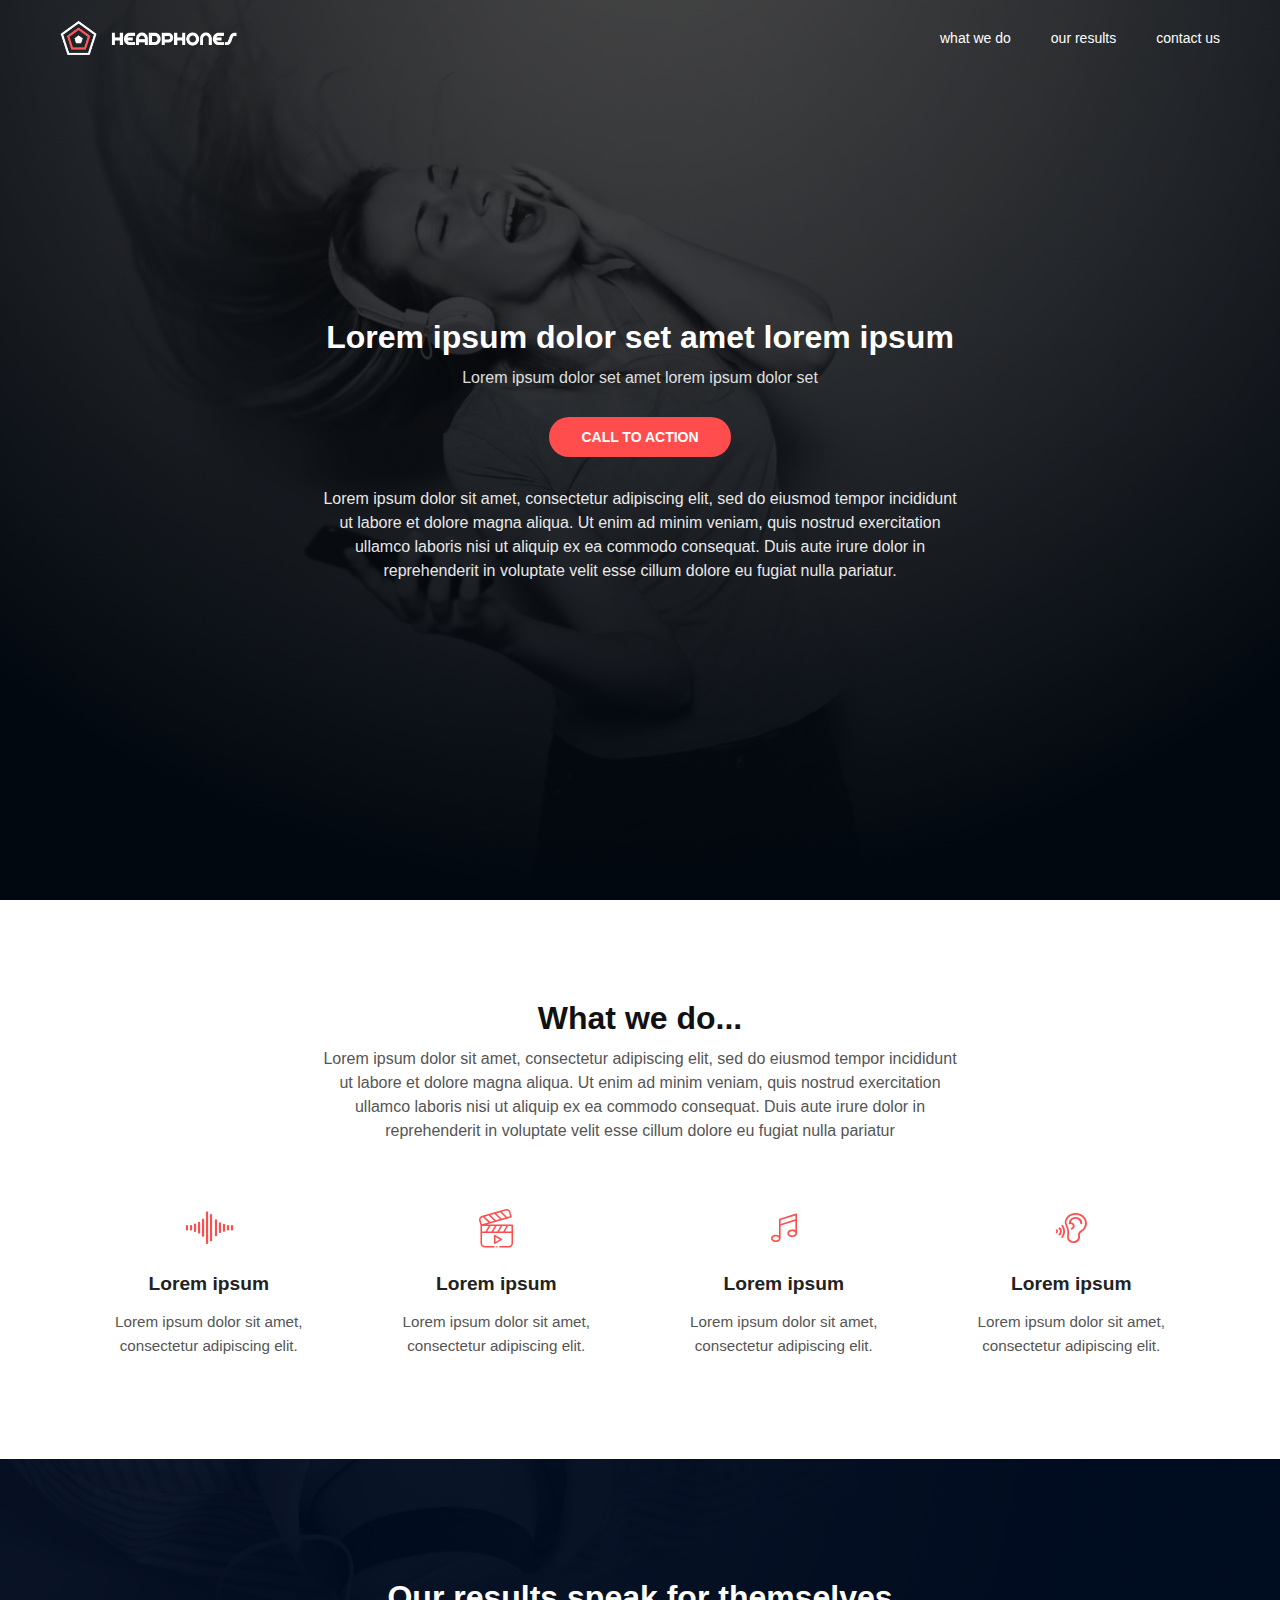
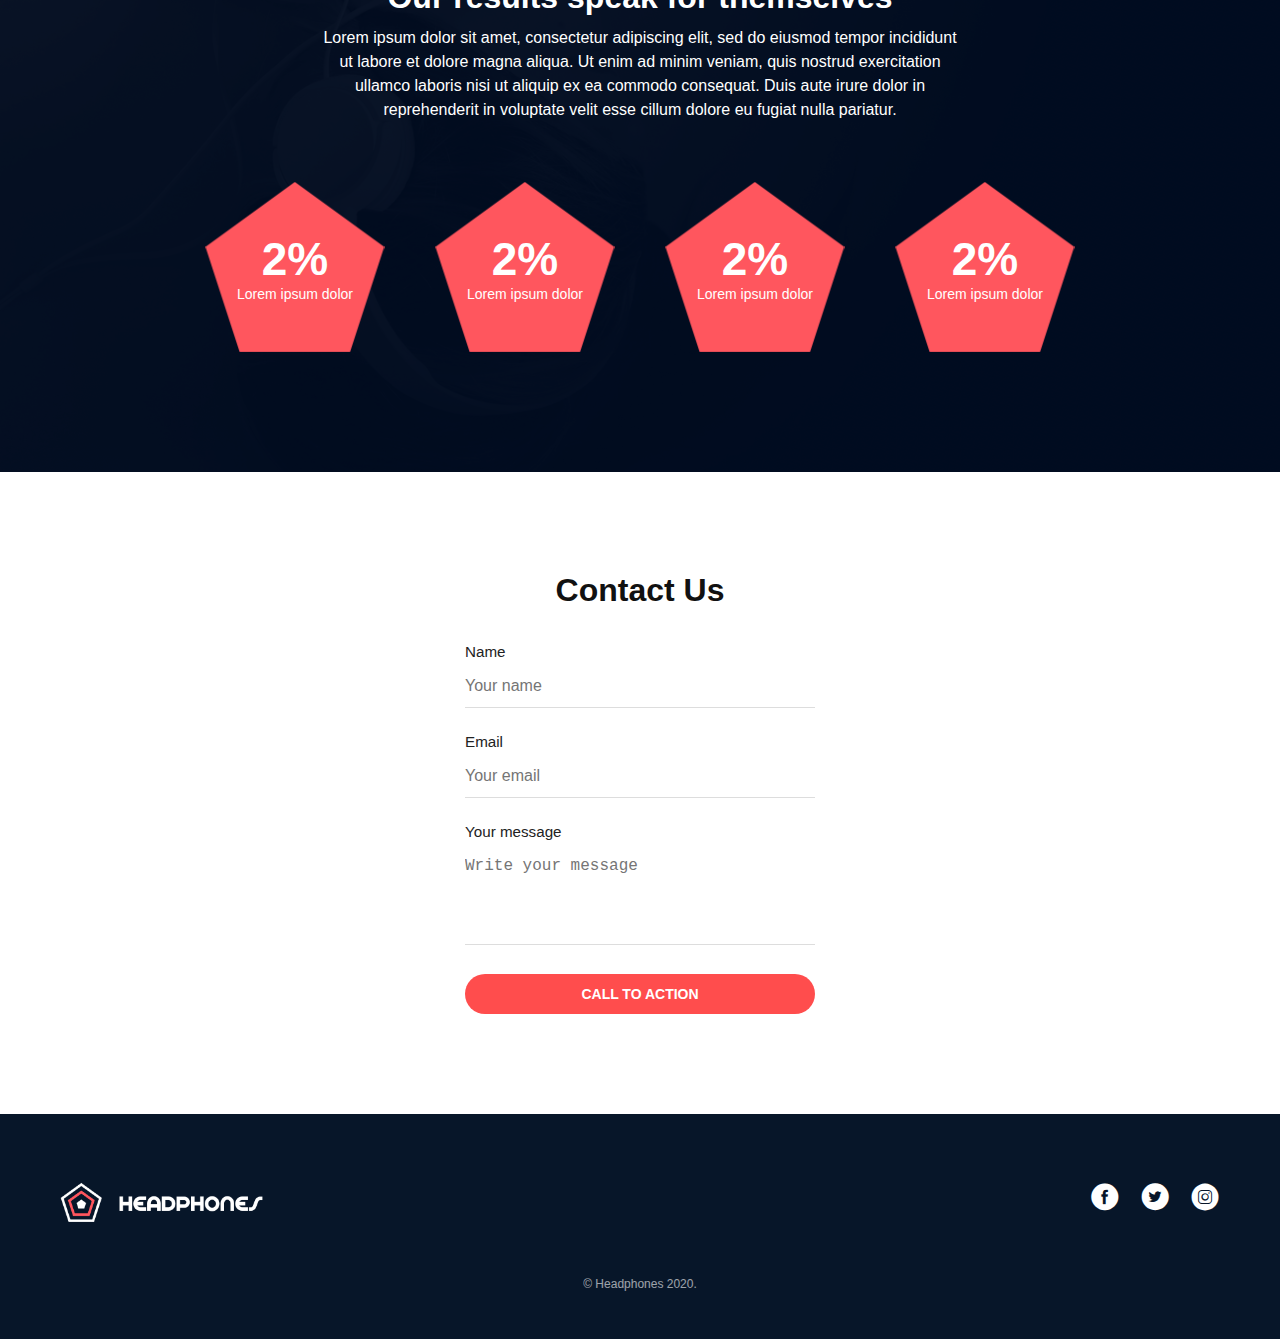
<file: headphones/7-index.html>
<!DOCTYPE html>
<html lang="en">
<head>
  <meta charset="UTF-8">
  <meta name="viewport" content="width=device-width, initial-scale=1.0">
  <title>Headphones Landing Page</title>
  <link rel="stylesheet" href="7-styles.css">
  <link rel="stylesheet" href="holberton_school-icon/style.css">
</head>
<body>

  <!-- HEADER -->
  <header class="header">
    <div class="logo">
      <img src="images/logo_headphones.png" alt="Headphones Logo">
      <span>HEADPHONES</span>
    </div>
    <nav class="nav-links">
      <a href="#">what we do</a>
      <a href="#">our results</a>
      <a href="#">contact us</a>
    </nav>
    <div class="menu-icon">&#9776;</div>
  </header>

  <!-- HERO SECTION -->
  <section class="hero">
    <div class="overlay"></div>
    <div class="hero-content">
      <h1>Lorem ipsum dolor set amet lorem ipsum</h1>
      <p class="subtitle">Lorem ipsum dolor set amet lorem ipsum dolor set</p>
      <button class="cta">CALL TO ACTION</button>
      <p class="description">
        Lorem ipsum dolor sit amet, consectetur adipiscing elit, sed do eiusmod tempor incididunt ut labore et dolore magna aliqua. Ut enim ad minim veniam, quis nostrud exercitation ullamco laboris nisi ut aliquip ex ea commodo consequat. Duis aute irure dolor in reprehenderit in voluptate velit esse cillum dolore eu fugiat nulla pariatur.
      </p>
    </div>
  </section>

    <!-- WHAT WE DO SECTION -->
  <section class="what-we-do" id="what-we-do">
    <div class="container">
      <h2 class="section-title">What we do...</h2>
      <p class="section-subtitle">
        Lorem ipsum dolor sit amet, consectetur adipiscing elit, sed do eiusmod tempor incididunt ut labore et dolore magna aliqua. Ut enim ad minim veniam, quis nostrud exercitation ullamco laboris nisi ut aliquip ex ea commodo consequat. Duis aute irure dolor in reprehenderit in voluptate velit esse cillum dolore eu fugiat nulla pariatur
      </p>

      <div class="services">
        <div class="service-card">
          <i class="holberton_school-icon-ic_sound"></i>
          <!-- <img src="images/pentagone.png" alt="Premium Sound Icon"> -->
          <h3>Lorem ipsum</h3>
          <p>Lorem ipsum dolor sit amet, consectetur adipiscing elit.</p>
        </div>

        <div class="service-card">
          <i class="holberton_school-icon-ic_video"></i>
          <!-- <img src="images/pentagone.png" alt="Premium Sound Icon"> -->
          <h3>Lorem ipsum</h3>
          <p>Lorem ipsum dolor sit amet, consectetur adipiscing elit.</p>
        </div>

        <div class="service-card">
          <i class="holberton_school-icon-ic_music"></i>
          <!-- <img src="images/pentagone.png" alt="Premium Sound Icon"> -->
          <h3>Lorem ipsum</h3>
          <p>Lorem ipsum dolor sit amet, consectetur adipiscing elit.</p>
        </div>

        <div class="service-card">
          <i class="holberton_school-icon-ic_hearing"></i>
          <!-- <img src="images/pentagone.png" alt="Premium Sound Icon"> -->
          <h3>Lorem ipsum</h3>
          <p>Lorem ipsum dolor sit amet, consectetur adipiscing elit.</p>
        </div>
      </div>
    </div>
  </section>
  
    <!-- OUR RESULT SECTION -->
  <section class="our-result-section" id="our-result-section">
    <div class="result-overlay"></div>
    <div class="container-overlayed">
      <h2 class="section-title2">Our results speak for themselves</h2>
      <p class="section-subtitle2">
        Lorem ipsum dolor sit amet, consectetur adipiscing elit, sed do eiusmod tempor incididunt ut labore et dolore magna aliqua. Ut enim ad minim veniam, quis nostrud exercitation ullamco laboris nisi ut aliquip ex ea commodo consequat. Duis aute irure dolor in reprehenderit in voluptate velit esse cillum dolore eu fugiat nulla pariatur.
      </p>

      <div class="services">
        <div class="result-card">
          <div class="result-text">
            <h3>2%</h3>
            <p>Lorem ipsum dolor</p>
          </div>
        </div>
        <div class="result-card">
          <div class="result-text">
            <h3>2%</h3>
            <p>Lorem ipsum dolor</p>
          </div>
        </div>
        <div class="result-card">
          <div class="result-text">
            <h3>2%</h3>
            <p>Lorem ipsum dolor</p>
          </div>
        </div>
        <div class="result-card">
          <div class="result-text">
            <h3>2%</h3>
            <p>Lorem ipsum dolor</p>
          </div>
        </div>

        
      </div>
    </div>
  </section>

<!-- CONTACT US FORM -->
  <section class="what-we-do" id="contact-us">
    <div class="container">
      <h2 class="section-title">Contact Us</h2>
      <form>
        <div class="form-group">
          <label for="name">Name</label>
          <input type="text" id="name" placeholder="Your name" required />
        </div>

        <div class="form-group">
          <label for="email">Email</label>
          <input type="email" id="email" placeholder="Your email" required />
        </div>

        <div class="form-group">
          <label for="message">Your message</label>
          <textarea id="message" placeholder="Write your message" required></textarea>
        </div>

        <button type="submit" class="cta">CALL TO ACTION</button>
      </form>
    </div>
  </section>
  <footer class="footer">
    <div class="footer-container">
      <img src="images/logo_headphones.png" alt="Headphones Logo">
      <div class="social-icons">
        <a href="#"><i class="holberton_school-icon-ic_facebook"></i></a>
        <a href="#"><i class="holberton_school-icon-ic_twitter"></i></a>
        <a href="#"><i class="holberton_school-icon-ic_instagram"></i></a>
      </div>
    </div>
    <p>&copy; Headphones 2020.</p>
  </footer>

</body>
</html>
</file>
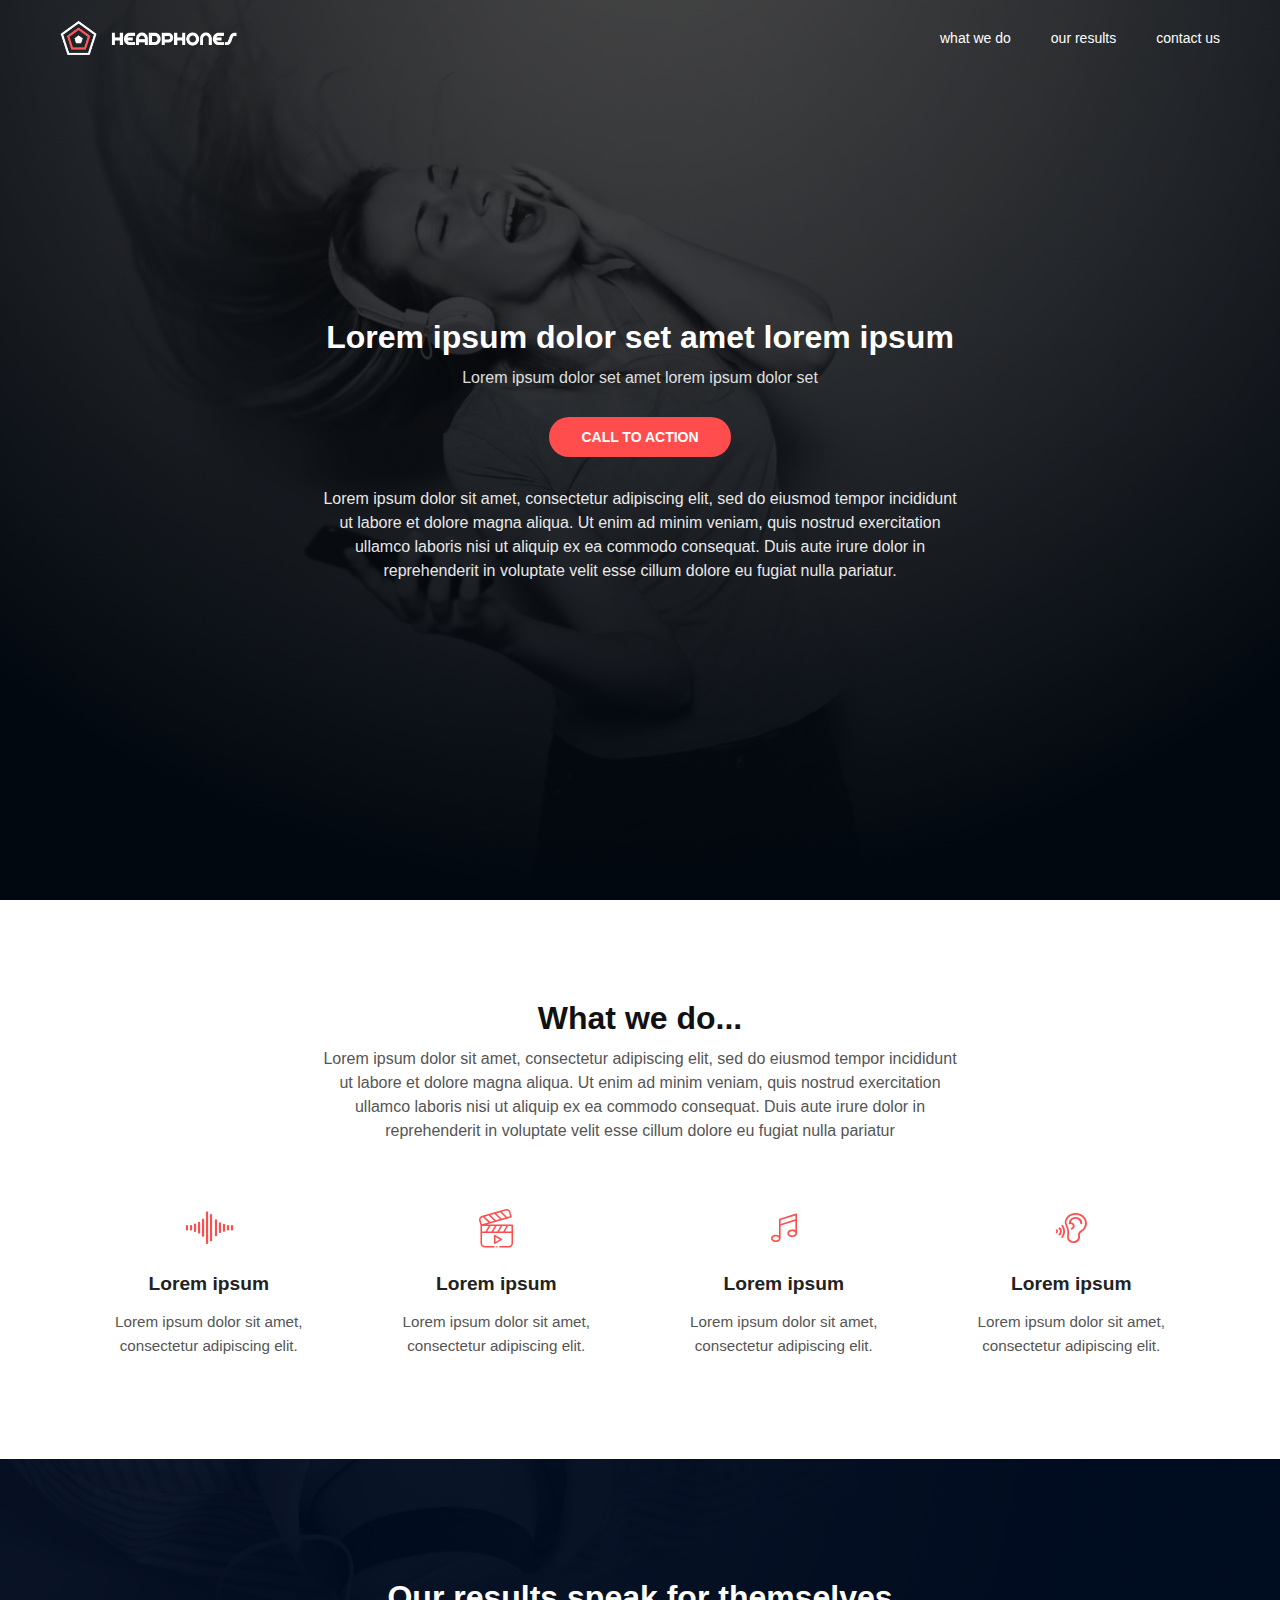
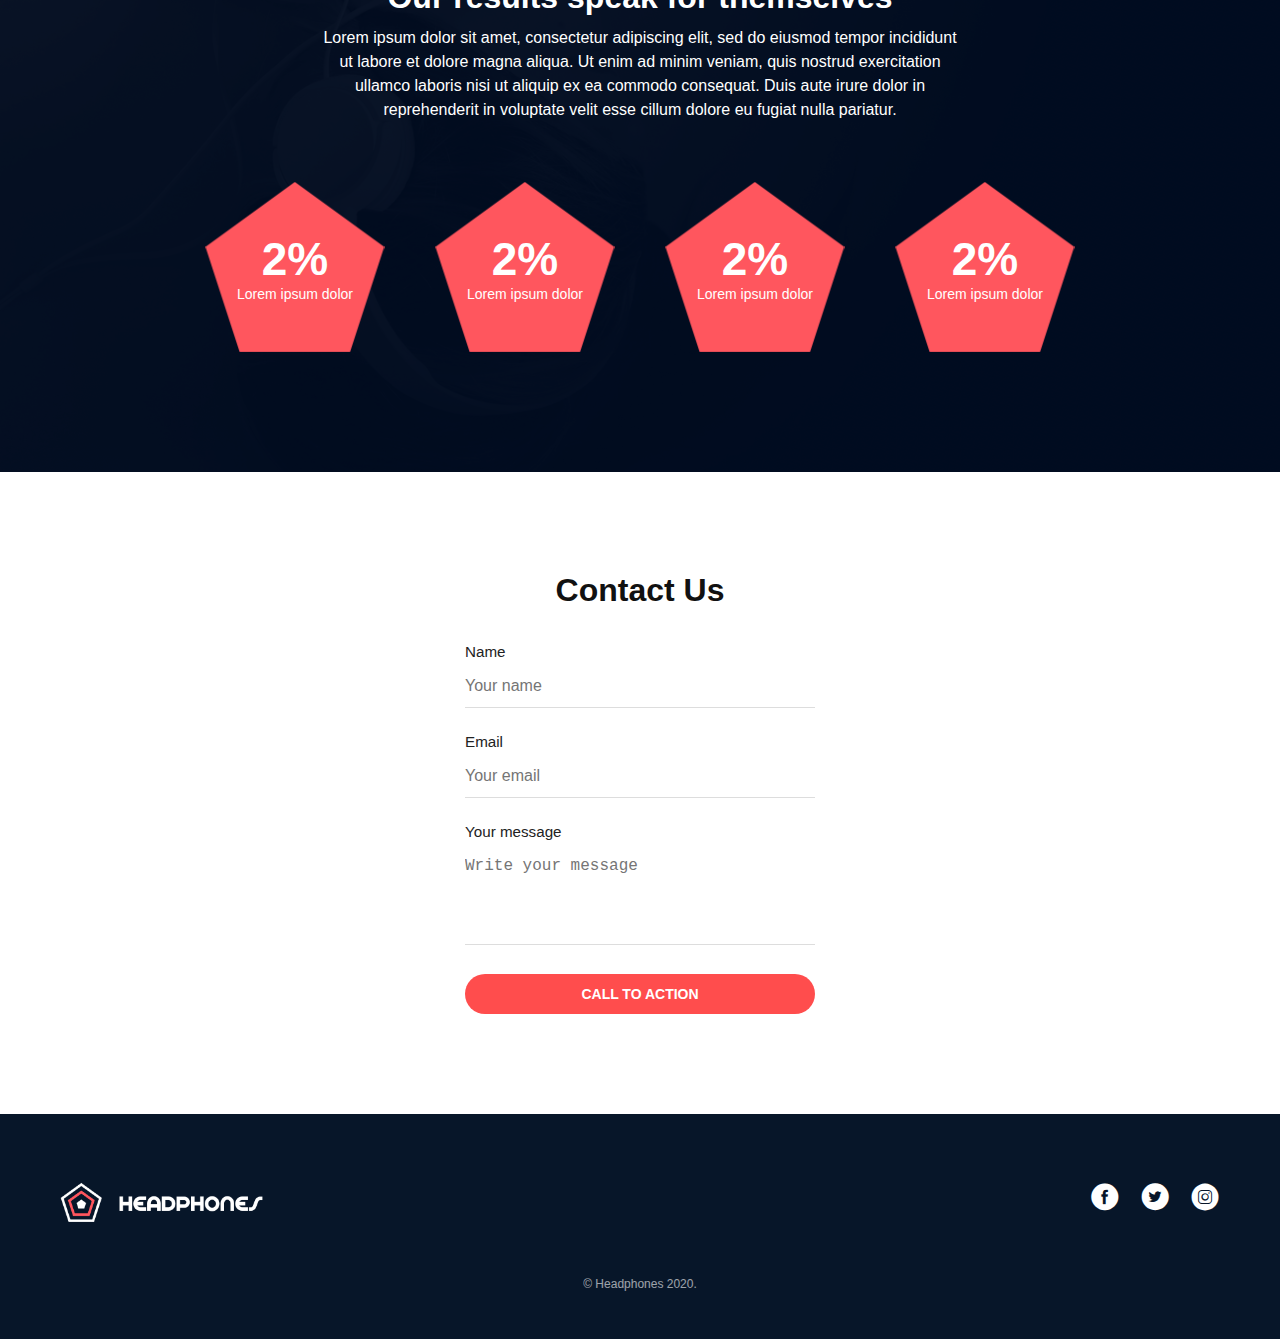
<file: headphones/8-index.html>
<!DOCTYPE html>
<html lang="en">
<head>
  <meta charset="UTF-8">
  <meta name="viewport" content="width=device-width, initial-scale=1.0">
  <title>Headphones Landing Page</title>
  <link rel="stylesheet" href="8-styles.css">
  <link rel="stylesheet" href="holberton_school-icon/style.css">
</head>
<body>

  <!-- HEADER -->
  <header class="header">
    <div class="logo">
      <img src="images/logo_headphones.png" alt="Headphones Logo">
      <span>HEADPHONES</span>
    </div>
    <nav class="nav-links">
      <a class="nav-linksa" href="#">what we do</a>
      <a class="nav-linksa" href="#">our results</a>
      <a class="nav-linksa" href="#">contact us</a>
    </nav>
    <div class="hamburger" id="hamburger">
      <span class="bar"></span>
      <span class="bar"></span>
      <span class="bar"></span>
    </div>
  </header>

  <!-- HERO SECTION -->
  <section class="hero">
    <div class="overlay"></div>
    <div class="hero-content">
      <nav class="nav-links-mobile" id="nav-links-mobile">
      <a class="nav-linksa" href="#">what we do</a>
      <a class="nav-linksa" href="#">our results</a>
      <a class="nav-linksa" href="#">contact us</a>
    </nav>
      <h1>Lorem ipsum dolor set amet lorem ipsum</h1>
      <p class="subtitle">Lorem ipsum dolor set amet lorem ipsum dolor set</p>
      <button class="cta">CALL TO ACTION</button>
      <p class="description">
        Lorem ipsum dolor sit amet, consectetur adipiscing elit, sed do eiusmod tempor incididunt ut labore et dolore magna aliqua. Ut enim ad minim veniam, quis nostrud exercitation ullamco laboris nisi ut aliquip ex ea commodo consequat. Duis aute irure dolor in reprehenderit in voluptate velit esse cillum dolore eu fugiat nulla pariatur.
      </p>
    </div>
  </section>

    <!-- WHAT WE DO SECTION -->
  <section class="what-we-do" id="what-we-do">
    <div class="container">
      <h2 class="section-title">What we do...</h2>
      <p class="section-subtitle">
        Lorem ipsum dolor sit amet, consectetur adipiscing elit, sed do eiusmod tempor incididunt ut labore et dolore magna aliqua. Ut enim ad minim veniam, quis nostrud exercitation ullamco laboris nisi ut aliquip ex ea commodo consequat. Duis aute irure dolor in reprehenderit in voluptate velit esse cillum dolore eu fugiat nulla pariatur
      </p>

      <div class="services">
        <div class="service-card">
          <i class="holberton_school-icon-ic_sound"></i>
          <!-- <img src="images/pentagone.png" alt="Premium Sound Icon"> -->
          <h3>Lorem ipsum</h3>
          <p>Lorem ipsum dolor sit amet, consectetur adipiscing elit.</p>
        </div>

        <div class="service-card">
          <i class="holberton_school-icon-ic_video"></i>
          <!-- <img src="images/pentagone.png" alt="Premium Sound Icon"> -->
          <h3>Lorem ipsum</h3>
          <p>Lorem ipsum dolor sit amet, consectetur adipiscing elit.</p>
        </div>

        <div class="service-card">
          <i class="holberton_school-icon-ic_music"></i>
          <!-- <img src="images/pentagone.png" alt="Premium Sound Icon"> -->
          <h3>Lorem ipsum</h3>
          <p>Lorem ipsum dolor sit amet, consectetur adipiscing elit.</p>
        </div>

        <div class="service-card">
          <i class="holberton_school-icon-ic_hearing"></i>
          <!-- <img src="images/pentagone.png" alt="Premium Sound Icon"> -->
          <h3>Lorem ipsum</h3>
          <p>Lorem ipsum dolor sit amet, consectetur adipiscing elit.</p>
        </div>
      </div>
    </div>
  </section>
  
    <!-- OUR RESULT SECTION -->
  <section class="our-result-section" id="our-result-section">
    <div class="result-overlay"></div>
    <div class="container-overlayed">
      <h2 class="section-title2">Our results speak for themselves</h2>
      <p class="section-subtitle2">
        Lorem ipsum dolor sit amet, consectetur adipiscing elit, sed do eiusmod tempor incididunt ut labore et dolore magna aliqua. Ut enim ad minim veniam, quis nostrud exercitation ullamco laboris nisi ut aliquip ex ea commodo consequat. Duis aute irure dolor in reprehenderit in voluptate velit esse cillum dolore eu fugiat nulla pariatur.
      </p>

      <div class="services">
        <div class="result-card">
          <div class="result-text">
            <h3>2%</h3>
            <p>Lorem ipsum dolor</p>
          </div>
        </div>
        <div class="result-card">
          <div class="result-text">
            <h3>2%</h3>
            <p>Lorem ipsum dolor</p>
          </div>
        </div>
        <div class="result-card">
          <div class="result-text">
            <h3>2%</h3>
            <p>Lorem ipsum dolor</p>
          </div>
        </div>
        <div class="result-card">
          <div class="result-text">
            <h3>2%</h3>
            <p>Lorem ipsum dolor</p>
          </div>
        </div>

        
      </div>
    </div>
  </section>

<!-- CONTACT US FORM -->
  <section class="what-we-do" id="contact-us">
    <div class="container">
      <h2 class="section-title">Contact Us</h2>
      <form>
        <div class="form-group">
          <label for="name">Name</label>
          <input type="text" id="name" placeholder="Your name" required />
        </div>

        <div class="form-group">
          <label for="email">Email</label>
          <input type="email" id="email" placeholder="Your email" required />
        </div>

        <div class="form-group">
          <label for="message">Your message</label>
          <textarea id="message" placeholder="Write your message" required></textarea>
        </div>

        <button type="submit" class="cta">CALL TO ACTION</button>
      </form>
    </div>
  </section>
  <footer class="footer">
    <div class="footer-container">
      <img src="images/logo_headphones.png" alt="Headphones Logo">
      <div class="social-icons">
        <a href="#"><i class="holberton_school-icon-ic_facebook"></i></a>
        <a href="#"><i class="holberton_school-icon-ic_twitter"></i></a>
        <a href="#"><i class="holberton_school-icon-ic_instagram"></i></a>
      </div>
    </div>
    <p>&copy; Headphones 2020.</p>
  </footer>
<script src="8-script.js"></script>
</body>
</html>
</file>
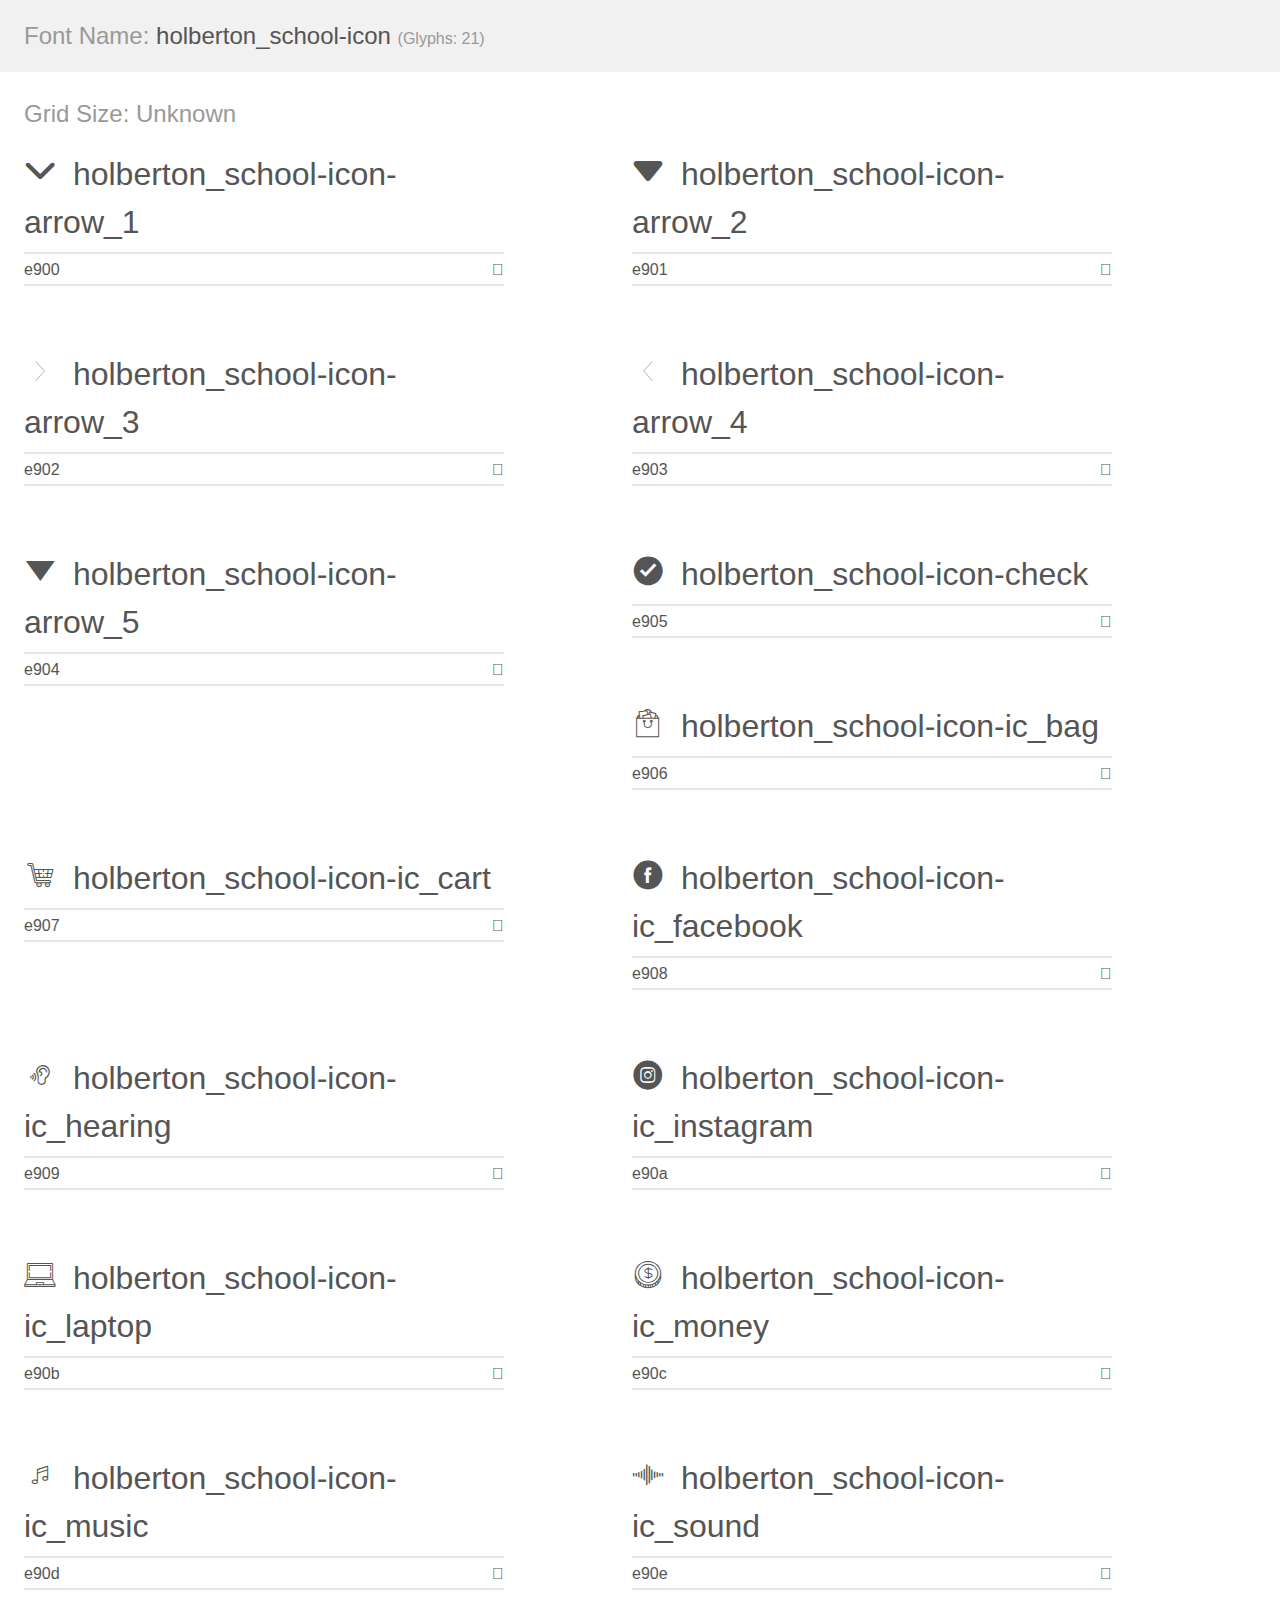
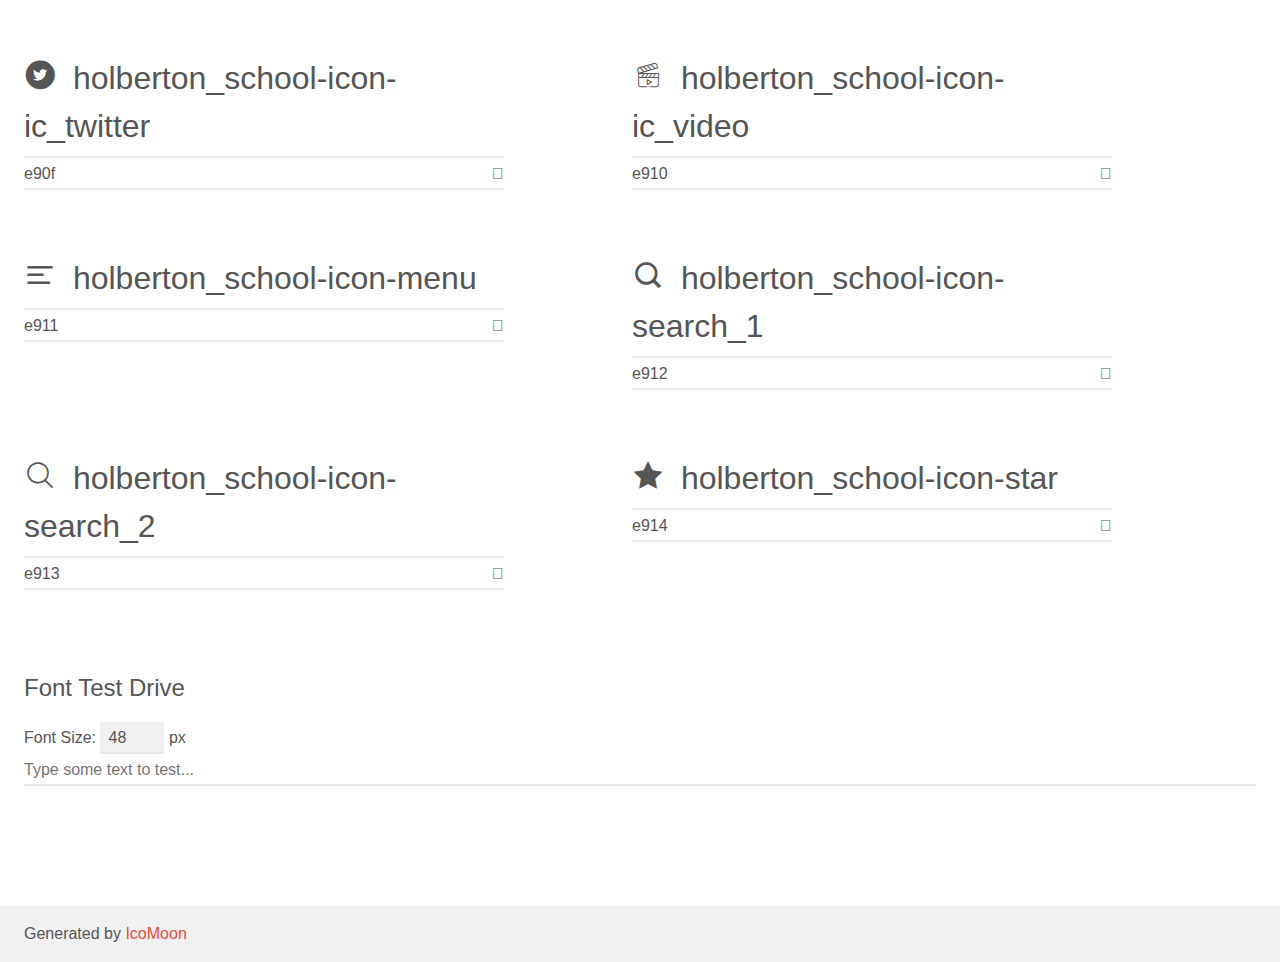
<file: headphones/holberton_school-icon/demo.html>
<!doctype html>
<html>
<head>
    <meta charset="utf-8">
    <title>IcoMoon Demo</title>
    <meta name="description" content="An Icon Font Generated By IcoMoon.io">
    <meta name="viewport" content="width=device-width, initial-scale=1">
    <link rel="stylesheet" href="demo-files/demo.css">
    <link rel="stylesheet" href="style.css"></head>
<body>
    <div class="bgc1 clearfix">
        <h1 class="mhmm mvm"><span class="fgc1">Font Name:</span> holberton_school-icon <small class="fgc1">(Glyphs:&nbsp;21)</small></h1>
    </div>
    <div class="clearfix mhl ptl">
        <h1 class="mvm mtn fgc1">Grid Size: Unknown</h1>
        <div class="glyph fs1">
            <div class="clearfix bshadow0 pbs">
                <span class="holberton_school-icon-arrow_1"></span>
                <span class="mls"> holberton_school-icon-arrow_1</span>
            </div>
            <fieldset class="fs0 size1of1 clearfix hidden-false">
                <input type="text" readonly value="e900" class="unit size1of2" />
                <input type="text" maxlength="1" readonly value="&#xe900;" class="unitRight size1of2 talign-right" />
            </fieldset>
            <div class="fs0 bshadow0 clearfix hidden-true">
                <span class="unit pvs fgc1">liga: </span>
                <input type="text" readonly value="" class="liga unitRight" />
            </div>
        </div>
        <div class="glyph fs1">
            <div class="clearfix bshadow0 pbs">
                <span class="holberton_school-icon-arrow_2"></span>
                <span class="mls"> holberton_school-icon-arrow_2</span>
            </div>
            <fieldset class="fs0 size1of1 clearfix hidden-false">
                <input type="text" readonly value="e901" class="unit size1of2" />
                <input type="text" maxlength="1" readonly value="&#xe901;" class="unitRight size1of2 talign-right" />
            </fieldset>
            <div class="fs0 bshadow0 clearfix hidden-true">
                <span class="unit pvs fgc1">liga: </span>
                <input type="text" readonly value="" class="liga unitRight" />
            </div>
        </div>
        <div class="glyph fs1">
            <div class="clearfix bshadow0 pbs">
                <span class="holberton_school-icon-arrow_3"></span>
                <span class="mls"> holberton_school-icon-arrow_3</span>
            </div>
            <fieldset class="fs0 size1of1 clearfix hidden-false">
                <input type="text" readonly value="e902" class="unit size1of2" />
                <input type="text" maxlength="1" readonly value="&#xe902;" class="unitRight size1of2 talign-right" />
            </fieldset>
            <div class="fs0 bshadow0 clearfix hidden-true">
                <span class="unit pvs fgc1">liga: </span>
                <input type="text" readonly value="" class="liga unitRight" />
            </div>
        </div>
        <div class="glyph fs1">
            <div class="clearfix bshadow0 pbs">
                <span class="holberton_school-icon-arrow_4"></span>
                <span class="mls"> holberton_school-icon-arrow_4</span>
            </div>
            <fieldset class="fs0 size1of1 clearfix hidden-false">
                <input type="text" readonly value="e903" class="unit size1of2" />
                <input type="text" maxlength="1" readonly value="&#xe903;" class="unitRight size1of2 talign-right" />
            </fieldset>
            <div class="fs0 bshadow0 clearfix hidden-true">
                <span class="unit pvs fgc1">liga: </span>
                <input type="text" readonly value="" class="liga unitRight" />
            </div>
        </div>
        <div class="glyph fs1">
            <div class="clearfix bshadow0 pbs">
                <span class="holberton_school-icon-arrow_5"></span>
                <span class="mls"> holberton_school-icon-arrow_5</span>
            </div>
            <fieldset class="fs0 size1of1 clearfix hidden-false">
                <input type="text" readonly value="e904" class="unit size1of2" />
                <input type="text" maxlength="1" readonly value="&#xe904;" class="unitRight size1of2 talign-right" />
            </fieldset>
            <div class="fs0 bshadow0 clearfix hidden-true">
                <span class="unit pvs fgc1">liga: </span>
                <input type="text" readonly value="" class="liga unitRight" />
            </div>
        </div>
        <div class="glyph fs1">
            <div class="clearfix bshadow0 pbs">
                <span class="holberton_school-icon-check"></span>
                <span class="mls"> holberton_school-icon-check</span>
            </div>
            <fieldset class="fs0 size1of1 clearfix hidden-false">
                <input type="text" readonly value="e905" class="unit size1of2" />
                <input type="text" maxlength="1" readonly value="&#xe905;" class="unitRight size1of2 talign-right" />
            </fieldset>
            <div class="fs0 bshadow0 clearfix hidden-true">
                <span class="unit pvs fgc1">liga: </span>
                <input type="text" readonly value="" class="liga unitRight" />
            </div>
        </div>
        <div class="glyph fs1">
            <div class="clearfix bshadow0 pbs">
                <span class="holberton_school-icon-ic_bag"></span>
                <span class="mls"> holberton_school-icon-ic_bag</span>
            </div>
            <fieldset class="fs0 size1of1 clearfix hidden-false">
                <input type="text" readonly value="e906" class="unit size1of2" />
                <input type="text" maxlength="1" readonly value="&#xe906;" class="unitRight size1of2 talign-right" />
            </fieldset>
            <div class="fs0 bshadow0 clearfix hidden-true">
                <span class="unit pvs fgc1">liga: </span>
                <input type="text" readonly value="" class="liga unitRight" />
            </div>
        </div>
        <div class="glyph fs1">
            <div class="clearfix bshadow0 pbs">
                <span class="holberton_school-icon-ic_cart"></span>
                <span class="mls"> holberton_school-icon-ic_cart</span>
            </div>
            <fieldset class="fs0 size1of1 clearfix hidden-false">
                <input type="text" readonly value="e907" class="unit size1of2" />
                <input type="text" maxlength="1" readonly value="&#xe907;" class="unitRight size1of2 talign-right" />
            </fieldset>
            <div class="fs0 bshadow0 clearfix hidden-true">
                <span class="unit pvs fgc1">liga: </span>
                <input type="text" readonly value="" class="liga unitRight" />
            </div>
        </div>
        <div class="glyph fs1">
            <div class="clearfix bshadow0 pbs">
                <span class="holberton_school-icon-ic_facebook"></span>
                <span class="mls"> holberton_school-icon-ic_facebook</span>
            </div>
            <fieldset class="fs0 size1of1 clearfix hidden-false">
                <input type="text" readonly value="e908" class="unit size1of2" />
                <input type="text" maxlength="1" readonly value="&#xe908;" class="unitRight size1of2 talign-right" />
            </fieldset>
            <div class="fs0 bshadow0 clearfix hidden-true">
                <span class="unit pvs fgc1">liga: </span>
                <input type="text" readonly value="" class="liga unitRight" />
            </div>
        </div>
        <div class="glyph fs1">
            <div class="clearfix bshadow0 pbs">
                <span class="holberton_school-icon-ic_hearing"></span>
                <span class="mls"> holberton_school-icon-ic_hearing</span>
            </div>
            <fieldset class="fs0 size1of1 clearfix hidden-false">
                <input type="text" readonly value="e909" class="unit size1of2" />
                <input type="text" maxlength="1" readonly value="&#xe909;" class="unitRight size1of2 talign-right" />
            </fieldset>
            <div class="fs0 bshadow0 clearfix hidden-true">
                <span class="unit pvs fgc1">liga: </span>
                <input type="text" readonly value="" class="liga unitRight" />
            </div>
        </div>
        <div class="glyph fs1">
            <div class="clearfix bshadow0 pbs">
                <span class="holberton_school-icon-ic_instagram"></span>
                <span class="mls"> holberton_school-icon-ic_instagram</span>
            </div>
            <fieldset class="fs0 size1of1 clearfix hidden-false">
                <input type="text" readonly value="e90a" class="unit size1of2" />
                <input type="text" maxlength="1" readonly value="&#xe90a;" class="unitRight size1of2 talign-right" />
            </fieldset>
            <div class="fs0 bshadow0 clearfix hidden-true">
                <span class="unit pvs fgc1">liga: </span>
                <input type="text" readonly value="" class="liga unitRight" />
            </div>
        </div>
        <div class="glyph fs1">
            <div class="clearfix bshadow0 pbs">
                <span class="holberton_school-icon-ic_laptop"></span>
                <span class="mls"> holberton_school-icon-ic_laptop</span>
            </div>
            <fieldset class="fs0 size1of1 clearfix hidden-false">
                <input type="text" readonly value="e90b" class="unit size1of2" />
                <input type="text" maxlength="1" readonly value="&#xe90b;" class="unitRight size1of2 talign-right" />
            </fieldset>
            <div class="fs0 bshadow0 clearfix hidden-true">
                <span class="unit pvs fgc1">liga: </span>
                <input type="text" readonly value="" class="liga unitRight" />
            </div>
        </div>
        <div class="glyph fs1">
            <div class="clearfix bshadow0 pbs">
                <span class="holberton_school-icon-ic_money"></span>
                <span class="mls"> holberton_school-icon-ic_money</span>
            </div>
            <fieldset class="fs0 size1of1 clearfix hidden-false">
                <input type="text" readonly value="e90c" class="unit size1of2" />
                <input type="text" maxlength="1" readonly value="&#xe90c;" class="unitRight size1of2 talign-right" />
            </fieldset>
            <div class="fs0 bshadow0 clearfix hidden-true">
                <span class="unit pvs fgc1">liga: </span>
                <input type="text" readonly value="" class="liga unitRight" />
            </div>
        </div>
        <div class="glyph fs1">
            <div class="clearfix bshadow0 pbs">
                <span class="holberton_school-icon-ic_music"></span>
                <span class="mls"> holberton_school-icon-ic_music</span>
            </div>
            <fieldset class="fs0 size1of1 clearfix hidden-false">
                <input type="text" readonly value="e90d" class="unit size1of2" />
                <input type="text" maxlength="1" readonly value="&#xe90d;" class="unitRight size1of2 talign-right" />
            </fieldset>
            <div class="fs0 bshadow0 clearfix hidden-true">
                <span class="unit pvs fgc1">liga: </span>
                <input type="text" readonly value="" class="liga unitRight" />
            </div>
        </div>
        <div class="glyph fs1">
            <div class="clearfix bshadow0 pbs">
                <span class="holberton_school-icon-ic_sound"></span>
                <span class="mls"> holberton_school-icon-ic_sound</span>
            </div>
            <fieldset class="fs0 size1of1 clearfix hidden-false">
                <input type="text" readonly value="e90e" class="unit size1of2" />
                <input type="text" maxlength="1" readonly value="&#xe90e;" class="unitRight size1of2 talign-right" />
            </fieldset>
            <div class="fs0 bshadow0 clearfix hidden-true">
                <span class="unit pvs fgc1">liga: </span>
                <input type="text" readonly value="" class="liga unitRight" />
            </div>
        </div>
        <div class="glyph fs1">
            <div class="clearfix bshadow0 pbs">
                <span class="holberton_school-icon-ic_twitter"></span>
                <span class="mls"> holberton_school-icon-ic_twitter</span>
            </div>
            <fieldset class="fs0 size1of1 clearfix hidden-false">
                <input type="text" readonly value="e90f" class="unit size1of2" />
                <input type="text" maxlength="1" readonly value="&#xe90f;" class="unitRight size1of2 talign-right" />
            </fieldset>
            <div class="fs0 bshadow0 clearfix hidden-true">
                <span class="unit pvs fgc1">liga: </span>
                <input type="text" readonly value="" class="liga unitRight" />
            </div>
        </div>
        <div class="glyph fs1">
            <div class="clearfix bshadow0 pbs">
                <span class="holberton_school-icon-ic_video"></span>
                <span class="mls"> holberton_school-icon-ic_video</span>
            </div>
            <fieldset class="fs0 size1of1 clearfix hidden-false">
                <input type="text" readonly value="e910" class="unit size1of2" />
                <input type="text" maxlength="1" readonly value="&#xe910;" class="unitRight size1of2 talign-right" />
            </fieldset>
            <div class="fs0 bshadow0 clearfix hidden-true">
                <span class="unit pvs fgc1">liga: </span>
                <input type="text" readonly value="" class="liga unitRight" />
            </div>
        </div>
        <div class="glyph fs1">
            <div class="clearfix bshadow0 pbs">
                <span class="holberton_school-icon-menu"></span>
                <span class="mls"> holberton_school-icon-menu</span>
            </div>
            <fieldset class="fs0 size1of1 clearfix hidden-false">
                <input type="text" readonly value="e911" class="unit size1of2" />
                <input type="text" maxlength="1" readonly value="&#xe911;" class="unitRight size1of2 talign-right" />
            </fieldset>
            <div class="fs0 bshadow0 clearfix hidden-true">
                <span class="unit pvs fgc1">liga: </span>
                <input type="text" readonly value="" class="liga unitRight" />
            </div>
        </div>
        <div class="glyph fs1">
            <div class="clearfix bshadow0 pbs">
                <span class="holberton_school-icon-search_1"></span>
                <span class="mls"> holberton_school-icon-search_1</span>
            </div>
            <fieldset class="fs0 size1of1 clearfix hidden-false">
                <input type="text" readonly value="e912" class="unit size1of2" />
                <input type="text" maxlength="1" readonly value="&#xe912;" class="unitRight size1of2 talign-right" />
            </fieldset>
            <div class="fs0 bshadow0 clearfix hidden-true">
                <span class="unit pvs fgc1">liga: </span>
                <input type="text" readonly value="" class="liga unitRight" />
            </div>
        </div>
        <div class="glyph fs1">
            <div class="clearfix bshadow0 pbs">
                <span class="holberton_school-icon-search_2"></span>
                <span class="mls"> holberton_school-icon-search_2</span>
            </div>
            <fieldset class="fs0 size1of1 clearfix hidden-false">
                <input type="text" readonly value="e913" class="unit size1of2" />
                <input type="text" maxlength="1" readonly value="&#xe913;" class="unitRight size1of2 talign-right" />
            </fieldset>
            <div class="fs0 bshadow0 clearfix hidden-true">
                <span class="unit pvs fgc1">liga: </span>
                <input type="text" readonly value="" class="liga unitRight" />
            </div>
        </div>
        <div class="glyph fs1">
            <div class="clearfix bshadow0 pbs">
                <span class="holberton_school-icon-star"></span>
                <span class="mls"> holberton_school-icon-star</span>
            </div>
            <fieldset class="fs0 size1of1 clearfix hidden-false">
                <input type="text" readonly value="e914" class="unit size1of2" />
                <input type="text" maxlength="1" readonly value="&#xe914;" class="unitRight size1of2 talign-right" />
            </fieldset>
            <div class="fs0 bshadow0 clearfix hidden-true">
                <span class="unit pvs fgc1">liga: </span>
                <input type="text" readonly value="" class="liga unitRight" />
            </div>
        </div>
    </div>

    <!--[if gt IE 8]><!-->
    <div class="mhl clearfix mbl">
        <h1>Font Test Drive</h1>
        <label>
            Font Size: <input id="fontSize" type="number" class="textbox0 mbm"
            min="8" value="48" />
            px
        </label>
        <input id="testText" type="text" class="phl size1of1 mvl"
        placeholder="Type some text to test..." value=""/>
        <div id="testDrive" class="holberton_school-icon-" style="font-family: holberton_school-icon">&nbsp;
        </div>
    </div>
    <!--<![endif]-->
    <div class="bgc1 clearfix">
        <p class="mhl">Generated by <a href="https://icomoon.io/app">IcoMoon</a></p>
    </div>

    <script src="demo-files/demo.js"></script>
</body>
</html>
</file>
<file: headphones/holberton_school-icon/style.css>
@font-face {
  font-family: 'holberton_school-icon';
  src:  url('fonts/holberton_school-icon.eot?sq4eq4');
  src:  url('fonts/holberton_school-icon.eot?sq4eq4#iefix') format('embedded-opentype'),
    url('fonts/holberton_school-icon.ttf?sq4eq4') format('truetype'),
    url('fonts/holberton_school-icon.woff?sq4eq4') format('woff'),
    url('fonts/holberton_school-icon.svg?sq4eq4#holberton_school-icon') format('svg');
  font-weight: normal;
  font-style: normal;
  font-display: block;
}

[class^="holberton_school-icon-"], [class*=" holberton_school-icon-"] {
  /* use !important to prevent issues with browser extensions that change fonts */
  font-family: 'holberton_school-icon' !important;
  speak: none;
  font-style: normal;
  font-weight: normal;
  font-variant: normal;
  text-transform: none;
  line-height: 1;

  /* Better Font Rendering =========== */
  -webkit-font-smoothing: antialiased;
  -moz-osx-font-smoothing: grayscale;
}

.holberton_school-icon-arrow_1:before {
  content: "\e900";
}
.holberton_school-icon-arrow_2:before {
  content: "\e901";
}
.holberton_school-icon-arrow_3:before {
  content: "\e902";
}
.holberton_school-icon-arrow_4:before {
  content: "\e903";
}
.holberton_school-icon-arrow_5:before {
  content: "\e904";
}
.holberton_school-icon-check:before {
  content: "\e905";
}
.holberton_school-icon-ic_bag:before {
  content: "\e906";
}
.holberton_school-icon-ic_cart:before {
  content: "\e907";
}
.holberton_school-icon-ic_facebook:before {
  content: "\e908";
}
.holberton_school-icon-ic_hearing:before {
  content: "\e909";
}
.holberton_school-icon-ic_instagram:before {
  content: "\e90a";
}
.holberton_school-icon-ic_laptop:before {
  content: "\e90b";
}
.holberton_school-icon-ic_money:before {
  content: "\e90c";
}
.holberton_school-icon-ic_music:before {
  content: "\e90d";
}
.holberton_school-icon-ic_sound:before {
  content: "\e90e";
}
.holberton_school-icon-ic_twitter:before {
  content: "\e90f";
}
.holberton_school-icon-ic_video:before {
  content: "\e910";
}
.holberton_school-icon-menu:before {
  content: "\e911";
}
.holberton_school-icon-search_1:before {
  content: "\e912";
}
.holberton_school-icon-search_2:before {
  content: "\e913";
}
.holberton_school-icon-star:before {
  content: "\e914";
}
</file>
<file: headphones/holberton_school-icon/demo-files/demo.css>
body {
  padding: 0;
  margin: 0;
  font-family: sans-serif;
  font-size: 1em;
  line-height: 1.5;
  color: #555;
  background: #fff;
}
h1 {
  font-size: 1.5em;
  font-weight: normal;
}
small {
  font-size: .66666667em;
}
a {
  color: #e74c3c;
  text-decoration: none;
}
a:hover, a:focus {
  box-shadow: 0 1px #e74c3c;
}
.bshadow0, input {
  box-shadow: inset 0 -2px #e7e7e7;
}
input:hover {
  box-shadow: inset 0 -2px #ccc;
}
input, fieldset {
  font-family: sans-serif;
  font-size: 1em;
  margin: 0;
  padding: 0;
  border: 0;
}
input {
  color: inherit;
  line-height: 1.5;
  height: 1.5em;
  padding: .25em 0;
}
input:focus {
  outline: none;
  box-shadow: inset 0 -2px #449fdb;
}
.glyph {
  font-size: 16px;
  width: 15em;
  padding-bottom: 1em;
  margin-right: 4em;
  margin-bottom: 1em;
  float: left;
  overflow: hidden;
}
.liga {
  width: 80%;
  width: calc(100% - 2.5em);
}
.talign-right {
  text-align: right;
}
.talign-center {
  text-align: center;
}
.bgc1 {
  background: #f1f1f1;
}
.fgc1 {
  color: #999;
}
.fgc0 {
  color: #000;
}
p {
  margin-top: 1em;
  margin-bottom: 1em;
}
.mvm {
  margin-top: .75em;
  margin-bottom: .75em;
}
.mtn {
  margin-top: 0;
}
.mtl, .mal {
  margin-top: 1.5em;
}
.mbl, .mal {
  margin-bottom: 1.5em;
}
.mal, .mhl {
  margin-left: 1.5em;
  margin-right: 1.5em;
}
.mhmm {
  margin-left: 1em;
  margin-right: 1em;
}
.mls {
  margin-left: .25em;
}
.ptl {
  padding-top: 1.5em;
}
.pbs, .pvs {
  padding-bottom: .25em;
}
.pvs, .pts {
  padding-top: .25em;
}
.unit {
  float: left;
}
.unitRight {
  float: right;
}
.size1of2 {
  width: 50%;
}
.size1of1 {
  width: 100%;
}
.clearfix:before, .clearfix:after {
  content: " ";
  display: table;
}
.clearfix:after {
  clear: both;
}
.hidden-true {
  display: none;
}
.textbox0 {
  width: 3em;
  background: #f1f1f1;
  padding: .25em .5em;
  line-height: 1.5;
  height: 1.5em;
}
#testDrive {
  display: block;
  padding-top: 24px;
  line-height: 1.5;
}
.fs0 {
  font-size: 16px;
}
.fs1 {
  font-size: 32px;
}
</file>
<file: headphones/0-styles.css>
/* RESET DEFAULT STYLES */
* {
  margin: 0;
  padding: 0;
  box-sizing: border-box;
}

body {
  font-family: 'Source Sans Pro', Arial, sans-serif;
  color: #fff;
  background-color: #000;
  overflow-x: hidden;
}

/* HEADER SECTION */
.header {
  width: 100%;
  padding: 20px 60px;
  position: absolute;
  top: 0;
  left: 0;
  display: flex;
  align-items: center;
  justify-content: space-between;
  z-index: 10;
}

.logo {
  display: flex;
  align-items: center;
  gap: 10px;
}

.logo img {
  /* width: 35px; */
  height: 35px;
}

.logo span {
    display: none;
  font-family: 'Source Sans Pro', Arial, sans-serif;
  font-weight: 600;
  letter-spacing: 1px;
}

.nav-links {
  display: flex;
  gap: 40px;
}

.nav-links a {
  text-decoration: none;
  color: #fff;
  text-transform: lowercase;
  font-size: 14px;
  transition: color 0.3s ease;
}

.nav-links a:hover {
  color: #ff4d4d;
}

.menu-icon {
  display: none;
  font-size: 26px;
  cursor: pointer;
}

/* HERO SECTION */
.hero {
  position: relative;
  height: 100vh;
  background: url('images/headphones_hero_1.jpg') center/cover no-repeat;
  display: flex;
  align-items: center;
  justify-content: center;
  text-align: center;
  padding: 0 20px;
}

.overlay {
  position: absolute;
  top: 0;
  left: 0;
  width: 100%;
  height: 100%;
  background: rgba(0, 0, 0, 0.6);
  z-index: 1;
}

.hero-content {
  position: relative;
  z-index: 2;
  max-width: 700px;
}

.hero-content h1 {
  font-size: 2rem;
  font-weight: 600;
  line-height: 1.3;
  margin-bottom: 10px;
}

.subtitle {
  font-size: 1rem;
  margin-bottom: 30px;
  opacity: 0.85;
}

.cta {
  background-color: #ff4d4d;
  color: #fff;
  border: none;
  padding: 12px 32px;
  border-radius: 30px;
  font-size: 14px;
  font-weight: 600;
  cursor: pointer;
  transition: all 0.3s ease;
}

.cta:hover {
  background-color: #e43e3e;
  transform: scale(1.05);
}

.description {
  font-size: 0.9rem;
  line-height: 1.5;
  margin-top: 30px;
  opacity: 0.9;
}

/* RESPONSIVE DESIGN */
@media (max-width: 768px) {
  .header {
    padding: 15px 25px;
  }

  .nav-links {
    display: none;
  }

  .menu-icon {
    display: block;
    color: #fff;
  }

  .hero-content h1 {
    font-size: 1.5rem;
  }

  .subtitle {
    font-size: 0.9rem;
  }

  .description {
    font-size: 0.85rem;
  }

  .cta {
    padding: 10px 25px;
  }
}

@media (max-width: 480px) {
  .hero-content h1 {
    font-size: 1.2rem;
  }

  .subtitle {
    font-size: 0.8rem;
  }

  .description {
    font-size: 0.8rem;
  }
}
</file>
<file: headphones/1-styles.css>
/* RESET DEFAULT STYLES */
* {
  margin: 0;
  padding: 0;
  box-sizing: border-box;
}

body {
  font-family: 'Source Sans Pro', Arial, sans-serif;
  color: #fff;
  background-color: #fff;
  overflow-x: hidden;
}

/* HEADER SECTION */
.header {
  width: 100%;
  padding: 20px 60px;
  position: absolute;
  top: 0;
  left: 0;
  display: flex;
  align-items: center;
  justify-content: space-between;
  z-index: 10;
}

.logo {
  display: flex;
  align-items: center;
  gap: 10px;
}

.logo img {
  /* width: 35px; */
  height: 35px;
}

.logo span {
    display: none;
  font-family: 'Source Sans Pro', Arial, sans-serif;
  font-weight: 600;
  letter-spacing: 1px;
}

.nav-links {
  display: flex;
  gap: 40px;
}

.nav-links a {
  text-decoration: none;
  color: #fff;
  text-transform: lowercase;
  font-size: 14px;
  transition: color 0.3s ease;
}

.nav-links a:hover {
  color: #ff4d4d;
}

.menu-icon {
  display: none;
  font-size: 26px;
  cursor: pointer;
}

/* HERO SECTION */
.hero {
  position: relative;
  height: 100vh;
  background: url('images/headphones_hero_1.jpg') center/cover no-repeat;
  display: flex;
  align-items: center;
  justify-content: center;
  text-align: center;
  padding: 0 20px;
}

.overlay {
  position: absolute;
  top: 0;
  left: 0;
  width: 100%;
  height: 100%;
  background: rgba(0, 0, 0, 0.6);
  z-index: 1;
}

.hero-content {
  position: relative;
  z-index: 2;
  max-width: 650px;
}

.hero-content h1 {
  font-size: 2rem;
  font-weight: 600;
  line-height: 1.3;
  margin-bottom: 10px;
}

.subtitle {
  font-size: 1rem;
  margin-bottom: 30px;
  opacity: 0.85;
}

.cta {
  background-color: #ff4d4d;
  color: #fff;
  border: none;
  padding: 12px 32px;
  border-radius: 30px;
  font-size: 14px;
  font-weight: 600;
  cursor: pointer;
  transition: all 0.3s ease;
}

.cta:hover {
  background-color: #e43e3e;
  transform: scale(1.05);
}

.description {
  font-size: 16px; /*  0.9rem; */
  line-height: 1.5;
  margin-top: 30px;
  max-width: 650px;
  opacity: 0.9;
}


/* WHAT WE DO SECTION */
.what-we-do {
  background-color: #fff;
  color: #333;
  padding: 100px 20px;
  text-align: center;
}

.what-we-do .container {
  max-width: 1100px;
  margin: 0 auto;
  display: flex;
  flex-direction: column;
  align-items: center;
}

.section-title {
  font-size: 2rem;
  font-weight: 600;
  margin-bottom: 10px;
  color: #111;
  /* text-transform: ; */
  letter-spacing: 0px;
}

.section-subtitle {
  max-width: 650px;
  font-size: 16px; /*1rem;*/
  line-height: 1.5;
  margin-bottom: 60px;
  color: #555;
}

.services {
  display: flex;
  justify-content: space-between;
  flex-wrap: wrap;
  gap: 76px;
  flex: 1 1 calc(25% - 76px); /* 4 columns */
}

.service-card {
  /* background: #fff; */
  /* padding: 40px 25px; */
  border-radius: 12px;
  /* box-shadow: 0 6px 15px rgba(0, 0, 0, 0.1); */
  flex: 1;
  min-width: auto;
  /* max-width: 350px; */
  /* transition: all 0.3s ease; */
}

.service-card i {
  font-size: 50px;
  color: #ff4d4d;
  display: block;
  margin-bottom: 20px;
}

.service-card h3 {
  font-size: 1.2rem;
  color: #222;
  margin-bottom: 15px;
}

.service-card p {
  font-size: 0.95rem;
  color: #555;
  line-height: 1.6;
}


/* RESPONSIVE DESIGN */
/* 🌐 2 columns on tablets */
@media (max-width: 992px) {
  .services {
    flex: 1 1 calc(50% - 30px); /* 2 columns */
    justify-content: center;
  }
}

/* 📱 1 column on mobile */
@media (max-width: 600px) {
  .services {
    flex: 1 1 100%; /* 1 column */
    justify-content: center;
  }
}












/* RESPONSIVE DESIGN */
@media (max-width: 768px) {
  .header {
    padding: 15px 25px;
  }

  .nav-links {
    display: none;
  }

  .menu-icon {
    display: block;
    color: #fff;
  }

  .hero-content h1 {
    font-size: 1.5rem;
  }

  .subtitle {
    font-size: 0.9rem;
  }

  .description {
    font-size: 0.85rem;
  }

  .cta {
    padding: 10px 25px;
  }
}

@media (max-width: 480px) {
  .hero-content h1 {
    font-size: 1.2rem;
  }

  .subtitle {
    font-size: 0.8rem;
  }

  .description {
    font-size: 0.8rem;
  }
}
</file>
<file: headphones/3-styles.css>
/* RESET DEFAULT STYLES */
* {
  margin: 0;
  padding: 0;
  box-sizing: border-box;
}

body {
  font-family: 'Source Sans Pro', Arial, sans-serif;
  color: #fff;
  background-color: #fff;
  overflow-x: hidden;
}

/* HEADER SECTION */
.header {
  width: 100%;
  padding: 20px 60px;
  position: absolute;
  top: 0;
  left: 0;
  display: flex;
  align-items: center;
  justify-content: space-between;
  z-index: 10;
}

.logo {
  display: flex;
  align-items: center;
  gap: 10px;
}

.logo img {
  /* width: 35px; */
  height: 35px;
}

.logo span {
    display: none;
  font-family: 'Source Sans Pro', Arial, sans-serif;
  font-weight: 600;
  letter-spacing: 1px;
}

.nav-links {
  display: flex;
  gap: 40px;
}

.nav-links a {
  text-decoration: none;
  color: #fff;
  text-transform: lowercase;
  font-size: 14px;
  transition: color 0.3s ease;
}

.nav-links a:hover {
  color: #ff4d4d;
}

.menu-icon {
  display: none;
  font-size: 26px;
  cursor: pointer;
}

/* HERO SECTION */
.hero {
  position: relative;
  height: 100vh;
  background: url('images/headphones_hero_1.jpg') center/cover no-repeat;
  display: flex;
  align-items: center;
  justify-content: center;
  text-align: center;
  padding: 0 20px;
}

.overlay {
  position: absolute;
  top: 0;
  left: 0;
  width: 100%;
  height: 100%;
  background: rgba(0, 0, 0, 0.6);
  z-index: 1;
}

.hero-content {
  position: relative;
  z-index: 2;
  max-width: 650px;
}

.hero-content h1 {
  font-size: 2rem;
  font-weight: 600;
  line-height: 1.3;
  margin-bottom: 10px;
}

.subtitle {
  font-size: 1rem;
  margin-bottom: 30px;
  opacity: 0.85;
}

.cta {
  background-color: #ff4d4d;
  color: #fff;
  border: none;
  padding: 12px 32px;
  border-radius: 30px;
  font-size: 14px;
  font-weight: 600;
  cursor: pointer;
  transition: all 0.3s ease;
}

.cta:hover {
  background-color: #e43e3e;
  transform: scale(1.05);
}

.description {
  font-size: 16px; /*  0.9rem; */
  line-height: 1.5;
  margin-top: 30px;
  max-width: 650px;
  opacity: 0.9;
}


/* WHAT WE DO SECTION */
.what-we-do {
  background-color: #fff;
  color: #333;
  padding: 100px 20px;
  text-align: center;
}

.what-we-do .container {
  max-width: 1100px;
  margin: 0 auto;
  display: flex;
  flex-direction: column;
  align-items: center;
  justify-content: center;
}

.section-title {
  font-size: 2rem;
  font-weight: 600;
  margin-bottom: 10px;
  color: #111;
  /* text-transform: ; */
  letter-spacing: 0px;
}

.section-subtitle {
  max-width: 650px;
  font-size: 16px; /*1rem;*/
  line-height: 1.5;
  margin-bottom: 60px;
  color: #555;
}

.services {
  display: flex;
  justify-content: space-between;
  height: auto;
  flex-wrap: wrap;
  gap: 30px;
  flex: 1 1 calc(25% - 30px); /* 4 columns */
}

.service-card {
  /* background: #fff; */
  /* padding: 40px 25px; */
  border-radius: 12px;
  /* box-shadow: 0 6px 15px rgba(0, 0, 0, 0.1); */
  flex: 1;
  max-width: 300px;
  min-width: 200px;
  /* max-width: 350px; */
  /* transition: all 0.3s ease; */
}

.service-card i {
  font-size: 50px;
  color: #ff4d4d;
  display: block;
  margin-bottom: 20px;
}

.service-card h3 {
  font-size: 1.2rem;
  color: #222;
  margin-bottom: 15px;
}

.service-card p {
  font-size: 0.95rem;
  color: #555;
  line-height: 1.6;
}



/* OUR RESULT SECTION */

.our-result-section {
      position: relative;
      background: url('images/headphones_hero_2.jpg') center center/cover no-repeat;
      /* Replace with your background image */
      color: #fff;
      padding: 120px 20px;
      text-align: center;
    }

    /* Overlay Effect */
    .our-result-section::before {
      content: "";
      position: absolute;
      inset: 0;
      background: rgba(0, 10, 30, 0.85); /* Dark navy-blue overlay */
      z-index: 0;
    }

    .container-overlayed {
      position: relative;
      display: flex;
      flex-direction: column;
      align-items: center;
      z-index: 1;
      color: #fff;
      margin: 0 auto;
      justify-content: center;
    }

.section-title2 {
  font-size: 2rem;
  font-weight: 600;
  margin-bottom: 10px;
}

.section-subtitle2 {
  max-width: 650px;
  z-index: 1;
  font-size: 16px; /*1rem;*/
  line-height: 1.5;
  margin-bottom: 60px;
}

.result-card {
  width: 180px;
  height: 170px;
  background-image: url('images/pentagone.png'); /* REPLACE with a link to the actual background image */
  background-size: contain;
  background-position: center top;
  justify-content: center;
  align-content: center;
}

.result-text{
  justify-content: center;
}

.result-text h3 {
  font-size: 46px;
}

.result-text p {
  font-size: 14px;
}


/* CONTACT US SECTION */

.contact-us{
  height: 500px;
  align-content: center;
  display: flex;
}

 form {
      display: flex;
      padding-top: 24px;
      flex-direction: column;
      gap: 25px;
      width: 350px;
      min-width: 250px;
      margin: auto;
    }

    label {
      text-align: left;
      font-weight: 500;
      font-size: 0.95rem;
      margin-bottom: 5px;
      color: #222;
      display: block;
    }

    input,
    textarea {
      width: 100%;
      padding: 12px 0;
      border: none;
      border-bottom: 1px solid #ddd;
      font-size: 1rem;
      background: transparent;
      outline: none;
      transition: border-color 0.3s ease;
    }

    input:focus,
    textarea:focus {
      border-bottom: 1px solid #ff6b6b;
    }

    textarea {
      resize: none;
      height: 100px;
    }


/* RESPONSIVE DESIGN */
/* 🌐 2 columns on tablets */
@media (max-width: 768px) {
  .services {
    flex: 1 1 calc(50% - 30px); /* 2 columns */
    justify-content: center;
  }
}

/* 📱 1 column on mobile */
@media (max-width: 500px) {
  .services {
    flex: 1 1 100%; /* 1 column */
    justify-content: center;
  }
}












/* RESPONSIVE DESIGN */
@media (max-width: 768px) {
  .header {
    padding: 15px 25px;
  }

  .nav-links {
    display: none;
  }

  .menu-icon {
    display: block;
    color: #fff;
  }

  .hero-content h1 {
    font-size: 1.5rem;
  }

  .subtitle {
    font-size: 0.9rem;
  }

  .description {
    font-size: 0.85rem;
  }

  .cta {
    padding: 10px 25px;
  }
  .cta span {
    text-transform: uppercase;
  }
}

@media (max-width: 480px) {
  .hero-content h1 {
    font-size: 1.2rem;
  }

  .subtitle {
    font-size: 0.8rem;
  }

  .description {
    font-size: 0.8rem;
  }
}
</file>
<file: headphones/4-styles.css>
/* RESET DEFAULT STYLES */
* {
  margin: 0;
  padding: 0;
  box-sizing: border-box;
}

body {
  font-family: 'Source Sans Pro', Arial, sans-serif;
  color: #fff;
  background-color: #fff;
  overflow-x: hidden;
}

/* HEADER SECTION */
.header {
  width: 100%;
  padding: 20px 60px;
  position: absolute;
  top: 0;
  left: 0;
  display: flex;
  align-items: center;
  justify-content: space-between;
  z-index: 10;
}

.logo {
  display: flex;
  align-items: center;
  gap: 10px;
}

.logo img {
  /* width: 35px; */
  height: 35px;
}

.logo span {
    display: none;
  font-family: 'Source Sans Pro', Arial, sans-serif;
  font-weight: 600;
  letter-spacing: 1px;
}

.nav-links {
  display: flex;
  gap: 40px;
}

.nav-links a {
  text-decoration: none;
  color: #fff;
  text-transform: lowercase;
  font-size: 14px;
  transition: color 0.3s ease;
}

.nav-links a:hover {
  color: #ff4d4d;
}

.menu-icon {
  display: none;
  font-size: 26px;
  cursor: pointer;
}

/* HERO SECTION */
.hero {
  position: relative;
  height: 100vh;
  background: url('images/headphones_hero_1.jpg') center/cover no-repeat;
  display: flex;
  align-items: center;
  justify-content: center;
  text-align: center;
  padding: 0 20px;
}

.overlay {
  position: absolute;
  top: 0;
  left: 0;
  width: 100%;
  height: 100%;
  background: rgba(0, 0, 0, 0.6);
  z-index: 1;
}

.hero-content {
  position: relative;
  z-index: 2;
  max-width: 650px;
}

.hero-content h1 {
  font-size: 2rem;
  font-weight: 600;
  line-height: 1.3;
  margin-bottom: 10px;
}

.subtitle {
  font-size: 1rem;
  margin-bottom: 30px;
  opacity: 0.85;
}

.cta {
  background-color: #ff4d4d;
  color: #fff;
  border: none;
  padding: 12px 32px;
  border-radius: 30px;
  font-size: 14px;
  font-weight: 600;
  cursor: pointer;
  transition: all 0.3s ease;
}

.cta:hover {
  background-color: #e43e3e;
  transform: scale(1.05);
}

.description {
  font-size: 16px; /*  0.9rem; */
  line-height: 1.5;
  margin-top: 30px;
  max-width: 650px;
  opacity: 0.9;
}


/* WHAT WE DO SECTION */
.what-we-do {
  background-color: #fff;
  color: #333;
  padding: 100px 20px;
  text-align: center;
}

.what-we-do .container {
  max-width: 1100px;
  margin: 0 auto;
  display: flex;
  flex-direction: column;
  align-items: center;
  justify-content: center;
}

.section-title {
  font-size: 2rem;
  font-weight: 600;
  margin-bottom: 10px;
  color: #111;
  /* text-transform: ; */
  letter-spacing: 0px;
}

.section-subtitle {
  max-width: 650px;
  font-size: 16px; /*1rem;*/
  line-height: 1.5;
  margin-bottom: 60px;
  color: #555;
}

.services {
  display: flex;
  justify-content: space-between;
  height: auto;
  flex-wrap: wrap;
  gap: 50px;
  flex: 1 1 calc(25% - 30px); /* 4 columns */
}

.service-card {
  /* background: #fff; */
  /* padding: 40px 25px; */
  /* border-radius: 12px; */
  /* box-shadow: 0 6px 15px rgba(0, 0, 0, 0.1); */
  flex: 1;
  max-width: 300px;
  min-width: 200px;
  /* max-width: 350px; */
  /* transition: all 0.3s ease; */
}

.service-card i {
  font-size: 50px;
  color: #ff4d4d;
  display: block;
  margin-bottom: 20px;
}

.service-card h3 {
  font-size: 1.2rem;
  color: #222;
  margin-bottom: 15px;
}

.service-card p {
  font-size: 0.95rem;
  color: #555;
  line-height: 1.6;
}



/* OUR RESULT SECTION */

.our-result-section {
      position: relative;
      background: url('images/headphones_hero_2.jpg') center center/cover no-repeat;
      /* Replace with your background image */
      color: #fff;
      padding: 120px 20px;
      text-align: center;
    }

    /* Overlay Effect */
    .our-result-section::before {
      content: "";
      position: absolute;
      inset: 0;
      background: rgba(0, 10, 30, 0.85); /* Dark navy-blue overlay */
      z-index: 0;
    }

    .container-overlayed {
      position: relative;
      display: flex;
      flex-direction: column;
      align-items: center;
      z-index: 1;
      color: #fff;
      margin: 0 auto;
      justify-content: center;
    }

.section-title2 {
  font-size: 2rem;
  font-weight: 600;
  margin-bottom: 10px;
}

.section-subtitle2 {
  max-width: 650px;
  z-index: 1;
  font-size: 16px; /*1rem;*/
  line-height: 1.5;
  margin-bottom: 60px;
}

.result-card {
  width: 180px;
  height: 170px;
  background-image: url('images/pentagone.png'); /* REPLACE with a link to the actual background image */
  background-size: contain;
  background-position: center top;
  justify-content: center;
  align-content: center;
}

.result-text{
  justify-content: center;
}

.result-text h3 {
  font-size: 46px;
}

.result-text p {
  font-size: 14px;
}


/* CONTACT US SECTION */

.contact-us{
  height: 500px;
  align-content: center;
  display: flex;
}

 form {
      display: flex;
      padding-top: 24px;
      flex-direction: column;
      gap: 25px;
      width: 350px;
      min-width: 250px;
      margin: auto;
    }

    label {
      text-align: left;
      font-weight: 500;
      font-size: 0.95rem;
      margin-bottom: 5px;
      color: #222;
      display: block;
    }

    input,
    textarea {
      width: 100%;
      padding: 12px 0;
      border: none;
      border-bottom: 1px solid #ddd;
      font-size: 1rem;
      background: transparent;
      outline: none;
      transition: border-color 0.3s ease;
    }

    input:focus,
    textarea:focus {
      border-bottom: 1px solid #ff6b6b;
    }

    textarea {
      resize: none;
      height: 100px;
    }


  /*FOOTER SECTION */
.footer {
  background-color: #071629;
  width: 100%;
  display: flex;
  flex-direction: column;
  justify-content: center;
  align-content: center;
  align-self: center;
  text-align: center;
  gap: 20;
  padding: 48px 0;
}
.footer-container{
  padding: 20px 60px;
  display: flex;
  flex-direction: row;
  align-content: center;
  justify-content: space-between;
}

.footer img{
  height: 40px;
  margin-bottom: 15px;
}
.social-icons{
  display: flex;
  flex-direction: row;
  gap: 20px;
}

.footer a{
  text-decoration: none;
}
.footer i {
  font-size: 30px;
  color: #fff;
  display: block;
  text-decoration: none;
}

footer p{
  opacity: 0.6;
  font-size: 12px;
  font-weight: 300;
  margin-top: 20px;
}

/* RESPONSIVE DESIGN */
/* 🌐 2 columns on tablets */
@media (max-width: 768px) {
  .services {
    flex: 1 1 calc(50% - 30px); /* 2 columns */
    justify-content: center;
  }
}

/* 📱 1 column on mobile */
@media (max-width: 500px) {
  .services {
    flex: 1 1 100%; /* 1 column */
    justify-content: center;
  }
}












/* RESPONSIVE DESIGN */
@media (max-width: 768px) {
  .header {
    padding: 15px 25px;
  }

  .nav-links {
    display: none;
  }

  .menu-icon {
    display: block;
    color: #fff;
  }

  .hero-content h1 {
    font-size: 1.5rem;
  }

  .subtitle {
    font-size: 0.9rem;
  }

  .description {
    font-size: 0.85rem;
  }

  .cta {
    padding: 10px 25px;
  }
  .cta span {
    text-transform: uppercase;
  }
}

@media (max-width: 480px) {
  .hero-content h1 {
    font-size: 1.2rem;
  }

  .subtitle {
    font-size: 0.8rem;
  }

  .description {
    font-size: 0.8rem;
  }
}
</file>
<file: headphones/6-styles.css>
/* RESET DEFAULT STYLES */
* {
  margin: 0;
  padding: 0;
  box-sizing: border-box;
}

body {
  font-family: 'Source Sans Pro', Arial, sans-serif;
  color: #fff;
  background-color: #fff;
  overflow-x: hidden;
}

/* HEADER SECTION */
.header {
  width: 100%;
  padding: 20px 60px;
  position: absolute;
  top: 0;
  left: 0;
  display: flex;
  align-items: center;
  justify-content: space-between;
  z-index: 10;
}

.logo {
  display: flex;
  align-items: center;
  gap: 10px;
}

.logo img {
  /* width: 35px; */
  height: 35px;
}

.logo span {
    display: none;
  font-family: 'Source Sans Pro', Arial, sans-serif;
  font-weight: 600;
  letter-spacing: 1px;
}

.nav-links {
  display: flex;
  gap: 40px;
}

.nav-links a {
  text-decoration: none;
  color: #fff;
  text-transform: lowercase;
  font-size: 14px;
  transition: color 0.3s ease;
}

.nav-links a:hover {
  color: #ff4d4d;
}

.menu-icon {
  display: none;
  font-size: 26px;
  cursor: pointer;
}

/* HERO SECTION */
.hero {
  position: relative;
  height: 100vh;
  background: url('images/headphones_hero_1.jpg') center/cover no-repeat;
  display: flex;
  align-items: center;
  justify-content: center;
  text-align: center;
  padding: 0 20px;
}

.overlay {
  position: absolute;
  top: 0;
  left: 0;
  width: 100%;
  height: 100%;
  background: rgba(0, 0, 0, 0.6);
  z-index: 1;
}

.hero-content {
  position: relative;
  z-index: 2;
  max-width: 650px;
}

.hero-content h1 {
  font-size: 2rem;
  font-weight: 600;
  line-height: 1.3;
  margin-bottom: 10px;
}

.subtitle {
  font-size: 1rem;
  margin-bottom: 30px;
  opacity: 0.85;
}

.cta {
  background-color: #ff4d4d;
  color: #fff;
  border: none;
  padding: 12px 32px;
  border-radius: 30px;
  font-size: 14px;
  font-weight: 600;
  cursor: pointer;
  transition: all 0.3s ease;
}

.cta:hover {
  background-color: #e43e3e;
  transform: scale(1.05);
}

.description {
  font-size: 16px; /*  0.9rem; */
  line-height: 1.5;
  margin-top: 30px;
  max-width: 650px;
  opacity: 0.9;
}


/* WHAT WE DO SECTION */
.what-we-do {
  background-color: #fff;
  color: #333;
  padding: 100px 20px;
  text-align: center;
}

.what-we-do .container {
  max-width: 1100px;
  margin: 0 auto;
  display: flex;
  flex-direction: column;
  align-items: center;
  justify-content: center;
}

.section-title {
  font-size: 2rem;
  font-weight: 600;
  margin-bottom: 10px;
  color: #111;
  /* text-transform: ; */
  letter-spacing: 0px;
}

.section-subtitle {
  max-width: 650px;
  font-size: 16px; /*1rem;*/
  line-height: 1.5;
  margin-bottom: 60px;
  color: #555;
}

.services {
  display: flex;
  justify-content: space-between;
  height: auto;
  flex-wrap: wrap;
  gap: 50px;
  flex: 1 1 calc(25% - 30px); /* 4 columns */
}

.service-card {
  /* background: #fff; */
  /* padding: 40px 25px; */
  /* border-radius: 12px; */
  /* box-shadow: 0 6px 15px rgba(0, 0, 0, 0.1); */
  flex: 1;
  max-width: 300px;
  min-width: 200px;
  /* max-width: 350px; */
  /* transition: all 0.3s ease; */
}

.service-card i {
  font-size: 50px;
  color: #ff4d4d;
  display: block;
  margin-bottom: 20px;
}

.service-card h3 {
  font-size: 1.2rem;
  color: #222;
  margin-bottom: 15px;
}

.service-card p {
  font-size: 0.95rem;
  color: #555;
  line-height: 1.6;
}



/* OUR RESULT SECTION */

.our-result-section {
      position: relative;
      background: url('images/headphones_hero_2.jpg') center center/cover no-repeat;
      /* Replace with your background image */
      color: #fff;
      padding: 120px 20px;
      text-align: center;
    }

    /* Overlay Effect */
    .our-result-section::before {
      content: "";
      position: absolute;
      inset: 0;
      background: rgba(0, 10, 30, 0.85); /* Dark navy-blue overlay */
      z-index: 0;
    }

    .container-overlayed {
      position: relative;
      display: flex;
      flex-direction: column;
      align-items: center;
      z-index: 1;
      color: #fff;
      margin: 0 auto;
      justify-content: center;
    }

.section-title2 {
  font-size: 2rem;
  font-weight: 600;
  margin-bottom: 10px;
}

.section-subtitle2 {
  max-width: 650px;
  z-index: 1;
  font-size: 16px; /*1rem;*/
  line-height: 1.5;
  margin-bottom: 60px;
}

.result-card {
  width: 180px;
  height: 170px;
  background-color: #ff6b6b;
  clip-path: polygon(50% 0%, 100% 38%, 82% 100%, 18% 100%, 0% 38%);
  background-size: contain;
  background-position: center top;
  justify-content: center;
  align-content: center;
}

.result-text{
  justify-content: center;
}

.result-text h3 {
  font-size: 46px;
}

.result-text p {
  font-size: 14px;
}


/* CONTACT US SECTION */

.contact-us{
  height: 500px;
  align-content: center;
  display: flex;
}

 form {
      display: flex;
      padding-top: 24px;
      flex-direction: column;
      gap: 25px;
      width: 350px;
      min-width: 250px;
      margin: auto;
    }

    label {
      text-align: left;
      font-weight: 500;
      font-size: 0.95rem;
      margin-bottom: 5px;
      color: #222;
      display: block;
    }

    input,
    textarea {
      width: 100%;
      padding: 12px 0;
      border: none;
      border-bottom: 1px solid #ddd;
      font-size: 1rem;
      background: transparent;
      outline: none;
      transition: border-color 0.3s ease;
    }

    input:focus,
    textarea:focus {
      border-bottom: 1px solid #ff6b6b;
    }

    textarea {
      resize: none;
      height: 100px;
    }


  /*FOOTER SECTION */
.footer {
  background-color: #071629;
  width: 100%;
  display: flex;
  flex-direction: column;
  justify-content: center;
  align-content: center;
  align-self: center;
  text-align: center;
  gap: 20;
  padding: 48px 0;
}
.footer-container{
  padding: 20px 60px;
  display: flex;
  flex-direction: row;
  align-content: center;
  justify-content: space-between;
}

.footer img{
  height: 40px;
  margin-bottom: 15px;
}
.social-icons{
  display: flex;
  flex-direction: row;
  gap: 20px;
}

.footer a{
  text-decoration: none;
}
.footer i {
  font-size: 30px;
  color: #fff;
  display: block;
  text-decoration: none;
}

footer p{
  opacity: 0.6;
  font-size: 12px;
  font-weight: 300;
  margin-top: 20px;
}

/* RESPONSIVE DESIGN */
/* 🌐 2 columns on tablets */
@media (max-width: 768px) {
  .services {
    flex: 1 1 calc(50% - 30px); /* 2 columns */
    justify-content: center;
  }
}

/* 📱 1 column on mobile */
@media (max-width: 500px) {
  .services {
    flex: 1 1 100%; /* 1 column */
    justify-content: center;
  }
}












/* RESPONSIVE DESIGN */
@media (max-width: 768px) {
  .header {
    padding: 15px 25px;
  }

  .nav-links {
    display: none;
  }

  .menu-icon {
    display: block;
    color: #fff;
  }

  .hero-content h1 {
    font-size: 1.5rem;
  }

  .subtitle {
    font-size: 0.9rem;
  }

  .description {
    font-size: 0.85rem;
  }

  .cta {
    padding: 10px 25px;
  }
  .cta span {
    text-transform: uppercase;
  }
}

@media (max-width: 480px) {
  .hero-content h1 {
    font-size: 1.2rem;
  }

  .subtitle {
    font-size: 0.8rem;
  }

  .description {
    font-size: 0.8rem;
  }
}
</file>
<file: headphones/7-styles.css>
/* RESET DEFAULT STYLES */
* {
  margin: 0;
  padding: 0;
  box-sizing: border-box;
}

body {
  font-family: 'Source Sans Pro', Arial, sans-serif;
  color: #fff;
  background-color: #fff;
  overflow-x: hidden;
}

/* HEADER SECTION */
.header {
  width: 100%;
  padding: 20px 60px;
  position: absolute;
  top: 0;
  left: 0;
  display: flex;
  align-items: center;
  justify-content: space-between;
  z-index: 10;
}

.logo {
  display: flex;
  align-items: center;
  gap: 10px;
}

.logo img {
  /* width: 35px; */
  height: 35px;
}

.logo span {
    display: none;
  font-family: 'Source Sans Pro', Arial, sans-serif;
  font-weight: 600;
  letter-spacing: 1px;
}

.nav-links {
  display: flex;
  gap: 40px;
}

.nav-links a {
  text-decoration: none;
  color: #fff;
  text-transform: lowercase;
  font-size: 14px;
  transition: color 0.3s ease;
}

.nav-links a:hover {
  color: #ff4d4d;
}

.menu-icon {
  display: none;
  font-size: 26px;
  cursor: pointer;
}

/* HERO SECTION */
.hero {
  position: relative;
  height: 100vh;
  background: url('images/headphones_hero_1.jpg') center/cover no-repeat;
  display: flex;
  align-items: center;
  justify-content: center;
  text-align: center;
  padding: 0 20px;
}

.overlay {
  position: absolute;
  top: 0;
  left: 0;
  width: 100%;
  height: 100%;
  background: rgba(0, 0, 0, 0.6);
  z-index: 1;
}

.hero-content {
  position: relative;
  z-index: 2;
  max-width: 650px;
}

.hero-content h1 {
  font-size: 2rem;
  font-weight: 600;
  line-height: 1.3;
  margin-bottom: 10px;
}

.subtitle {
  font-size: 1rem;
  margin-bottom: 30px;
  opacity: 0.85;
}

.cta {
  background-color: #ff4d4d;
  color: #fff;
  border: none;
  padding: 12px 32px;
  border-radius: 30px;
  font-size: 14px;
  font-weight: 600;
  cursor: pointer;
  transition: all 0.3s ease;
}

.cta:hover {
  background-color: #e43e3e;
  transform: scale(1.05);
}

.description {
  font-size: 16px; /*  0.9rem; */
  line-height: 1.5;
  margin-top: 30px;
  max-width: 650px;
  opacity: 0.9;
}


/* WHAT WE DO SECTION */
.what-we-do {
  background-color: #fff;
  color: #333;
  padding: 100px 20px;
  text-align: center;
}

.what-we-do .container {
  max-width: 1100px;
  margin: 0 auto;
  display: flex;
  flex-direction: column;
  align-items: center;
  justify-content: center;
}

.section-title {
  font-size: 2rem;
  font-weight: 600;
  margin-bottom: 10px;
  color: #111;
  /* text-transform: ; */
  letter-spacing: 0px;
}

.section-subtitle {
  max-width: 650px;
  font-size: 16px; /*1rem;*/
  line-height: 1.5;
  margin-bottom: 60px;
  color: #555;
}

.services {
  display: flex;
  justify-content: space-between;
  height: auto;
  flex-wrap: wrap;
  gap: 50px;
  flex: 1 1 calc(25% - 30px); /* 4 columns */
}

.service-card {
  flex: 1;
  max-width: 300px;
  min-width: 200px;
}

.service-card:hover {
      transform: scale(1.07) rotate(2deg);
      background-color: #fff;
      box-shadow: 0 15px 25px rgba(0, 0, 0, 0.1);
    }

.service-card i {
  font-size: 50px;
  color: #ff4d4d;
  display: block;
  margin-bottom: 20px;
}

.service-card h3 {
  font-size: 1.2rem;
  color: #222;
  margin-bottom: 15px;
}

.service-card p {
  font-size: 0.95rem;
  color: #555;
  line-height: 1.6;
}



/* OUR RESULT SECTION */

.our-result-section {
      position: relative;
      background: url('images/headphones_hero_2.jpg') center center/cover no-repeat;
      /* Replace with your background image */
      color: #fff;
      padding: 120px 20px;
      text-align: center;
    }

    /* Overlay Effect */
    .our-result-section::before {
      content: "";
      position: absolute;
      inset: 0;
      background: rgba(0, 10, 30, 0.85); /* Dark navy-blue overlay */
      z-index: 0;
    }

    .container-overlayed {
      position: relative;
      display: flex;
      flex-direction: column;
      align-items: center;
      z-index: 1;
      color: #fff;
      margin: 0 auto;
      justify-content: center;
    }

.section-title2 {
  font-size: 2rem;
  font-weight: 600;
  margin-bottom: 10px;
}

.section-subtitle2 {
  max-width: 650px;
  z-index: 1;
  font-size: 16px; /*1rem;*/
  line-height: 1.5;
  margin-bottom: 60px;
}

.result-card {
  width: 180px;
  height: 170px;
  background-image: url('images/pentagone.png'); /* REPLACE with a link to the actual background image */
  background-size: contain;
  background-position: center top;
  justify-content: center;
  align-content: center;
}

.result-card:hover {
      background: #ff6b6b;
      transform: scale(1.15) rotate(-5deg);
      box-shadow: 0 10px 25px rgba(255, 91, 91, 0.5);
    }

.result-text{
  justify-content: center;
}

.result-text h3 {
  font-size: 46px;
}

.result-text p {
  font-size: 14px;
}


/* CONTACT US SECTION */

.contact-us{
  height: 500px;
  align-content: center;
  display: flex;
}

 form {
      display: flex;
      padding-top: 24px;
      flex-direction: column;
      gap: 25px;
      width: 350px;
      min-width: 250px;
      margin: auto;
    }

    label {
      text-align: left;
      font-weight: 500;
      font-size: 0.95rem;
      margin-bottom: 5px;
      color: #222;
      display: block;
    }

    input,
    textarea {
      width: 100%;
      padding: 12px 0;
      border: none;
      border-bottom: 1px solid #ddd;
      font-size: 1rem;
      background: transparent;
      outline: none;
      transition: border-color 0.3s ease;
    }

    input:focus,
    textarea:focus {
      border-bottom: 1px solid #ff6b6b;
    }

    textarea {
      resize: none;
      height: 100px;
    }


  /*FOOTER SECTION */
.footer {
  background-color: #071629;
  width: 100%;
  display: flex;
  flex-direction: column;
  justify-content: center;
  align-content: center;
  align-self: center;
  text-align: center;
  gap: 20;
  padding: 48px 0;
}
.footer-container{
  padding: 20px 60px;
  display: flex;
  flex-direction: row;
  align-content: center;
  justify-content: space-between;
}

.footer img{
  height: 40px;
  margin-bottom: 15px;
}
.social-icons{
  display: flex;
  flex-direction: row;
  gap: 20px;
}

.footer a{
  text-decoration: none;
}
.footer i {
  font-size: 30px;
  color: #fff;
  display: block;
  text-decoration: none;
}

footer p{
  opacity: 0.6;
  font-size: 12px;
  font-weight: 300;
  margin-top: 20px;
}

/* RESPONSIVE DESIGN */
/* 🌐 2 columns on tablets */
@media (max-width: 768px) {
  .services {
    flex: 1 1 calc(50% - 30px); /* 2 columns */
    justify-content: center;
  }
}

/* 📱 1 column on mobile */
@media (max-width: 500px) {
  .services {
    flex: 1 1 100%; /* 1 column */
    justify-content: center;
  }
}












/* RESPONSIVE DESIGN */
@media (max-width: 768px) {
  .header {
    padding: 15px 25px;
  }

  .nav-links {
    display: none;
  }

  .menu-icon {
    display: block;
    color: #fff;
  }

  .hero-content h1 {
    font-size: 1.5rem;
  }

  .subtitle {
    font-size: 0.9rem;
  }

  .description {
    font-size: 0.85rem;
  }

  .cta {
    padding: 10px 25px;
  }
  .cta span {
    text-transform: uppercase;
  }
}

@media (max-width: 480px) {
  .hero-content h1 {
    font-size: 1.2rem;
  }

  .subtitle {
    font-size: 0.8rem;
  }

  .description {
    font-size: 0.8rem;
  }
}
</file>
<file: headphones/8-styles.css>
/* RESET DEFAULT STYLES */
* {
  margin: 0;
  padding: 0;
  box-sizing: border-box;
}

body {
  font-family: 'Source Sans Pro', Arial, sans-serif;
  color: #fff;
  background-color: #fff;
  overflow-x: hidden;
}

/* HEADER SECTION */
.header {
  width: 100%;
  padding: 20px 60px;
  position: absolute;
  top: 0;
  left: 0;
  display: flex;
  align-items: center;
  justify-content: space-between;
  z-index: 10;
}

.logo {
  display: flex;
  align-items: center;
  gap: 10px;
}

.logo img {
  /* width: 35px; */
  height: 35px;
}

.logo span {
    display: none;
  font-family: 'Source Sans Pro', Arial, sans-serif;
  font-weight: 600;
  letter-spacing: 1px;
}

.nav-links {
  display: flex;
  gap: 40px;
}



.nav-linksa {
  text-decoration: none;
  color: #fff;
  text-transform: lowercase;
  font-size: 14px;
  transition: color 0.3s ease;
}

.nav-linksa:hover {
  color: #ff4d4d;
}

/* .menu-icon {
  display: none;
  font-size: 26px;
  cursor: pointer;
} */
.nav-links-mobile{
  display: none;
  flex-direction: column;
  gap: 20px;
  margin: 24px auto 64px auto;
}



/* ===== HAMBURGER MENU ===== */
    .hamburger {
      display: none;
      flex-direction: column;
      justify-content: center;
      gap: 5px;
      cursor: pointer;
      
    }

    .bar {
      width: 25px;
      height: 3px;
      background-color: #fff;
      border-radius: 3px;
      transition: all 0.3s ease;
    }

    /* ===== MOBILE MENU STYLE ===== */
    @media (max-width: 480px) {
      .hamburger {
        display: flex;
      }

      .nav-links {
        position: absolute;
        top: 60px;
        left: 0;
        width: 100%;
        flex-direction: column;
        align-items: center;
        background: #0a1a2f;
        overflow: hidden;
        max-height: 0;
        opacity: 0;
        transition: all 0.4s ease;
      }

      .nav-links.open {
        max-height: 300px;
        opacity: 1;
        padding: 15px 0;
      }

      .nav-links li {
        margin: 10px 0;
      }

      /* Animate hamburger to "X" */
      .hamburger.active .bar:nth-child(1) {
        transform: rotate(45deg) translate(5px, 5px);
      }
      .hamburger.active .bar:nth-child(2) {
        opacity: 0;
      }
      .hamburger.active .bar:nth-child(3) {
        transform: rotate(-45deg) translate(6px, -6px);
      }
    }






/* HERO SECTION */
.hero {
  position: relative;
  height: 100vh;
  background: url('images/headphones_hero_1.jpg') center/cover no-repeat;
  display: flex;
  align-items: center;
  justify-content: center;
  text-align: center;
  padding: 0 20px;
}

.overlay {
  position: absolute;
  top: 0;
  left: 0;
  width: 100%;
  height: 100%;
  background: rgba(0, 0, 0, 0.6);
  z-index: 1;
}

.hero-content {
  position: relative;
  z-index: 2;
  max-width: 650px;
}

.hero-content h1 {
  font-size: 2rem;
  font-weight: 600;
  line-height: 1.3;
  margin-bottom: 10px;
}

.subtitle {
  font-size: 1rem;
  margin-bottom: 30px;
  opacity: 0.85;
}

.cta {
  background-color: #ff4d4d;
  color: #fff;
  border: none;
  padding: 12px 32px;
  border-radius: 30px;
  font-size: 14px;
  font-weight: 600;
  cursor: pointer;
  transition: all 0.3s ease;
}

.cta:hover {
  background-color: #e43e3e;
  transform: scale(1.05);
}

.description {
  font-size: 16px; /*  0.9rem; */
  line-height: 1.5;
  margin-top: 30px;
  max-width: 650px;
  opacity: 0.9;
}


/* WHAT WE DO SECTION */
.what-we-do {
  background-color: #fff;
  color: #333;
  padding: 100px 20px;
  text-align: center;
}

.what-we-do .container {
  max-width: 1100px;
  margin: 0 auto;
  display: flex;
  flex-direction: column;
  align-items: center;
  justify-content: center;
}

.section-title {
  font-size: 2rem;
  font-weight: 600;
  margin-bottom: 10px;
  color: #111;
  /* text-transform: ; */
  letter-spacing: 0px;
}

.section-subtitle {
  max-width: 650px;
  font-size: 16px; /*1rem;*/
  line-height: 1.5;
  margin-bottom: 60px;
  color: #555;
}

.services {
  display: flex;
  justify-content: space-between;
  height: auto;
  flex-wrap: wrap;
  gap: 50px;
  flex: 1 1 calc(25% - 30px); /* 4 columns */
}

.service-card {
  flex: 1;
  max-width: 300px;
  min-width: 200px;
}

.service-card:hover {
      transform: scale(1.07) rotate(2deg);
      background-color: #fff;
      box-shadow: 0 15px 25px rgba(0, 0, 0, 0.1);
    }

.service-card i {
  font-size: 50px;
  color: #ff4d4d;
  display: block;
  margin-bottom: 20px;
}

.service-card h3 {
  font-size: 1.2rem;
  color: #222;
  margin-bottom: 15px;
}

.service-card p {
  font-size: 0.95rem;
  color: #555;
  line-height: 1.6;
}



/* OUR RESULT SECTION */

.our-result-section {
      position: relative;
      background: url('images/headphones_hero_2.jpg') center center/cover no-repeat;
      /* Replace with your background image */
      color: #fff;
      padding: 120px 20px;
      text-align: center;
    }

    /* Overlay Effect */
    .our-result-section::before {
      content: "";
      position: absolute;
      inset: 0;
      background: rgba(0, 10, 30, 0.85); /* Dark navy-blue overlay */
      z-index: 0;
    }

    .container-overlayed {
      position: relative;
      display: flex;
      flex-direction: column;
      align-items: center;
      z-index: 1;
      color: #fff;
      margin: 0 auto;
      justify-content: center;
    }

.section-title2 {
  font-size: 2rem;
  font-weight: 600;
  margin-bottom: 10px;
}

.section-subtitle2 {
  max-width: 650px;
  z-index: 1;
  font-size: 16px; /*1rem;*/
  line-height: 1.5;
  margin-bottom: 60px;
}

.result-card {
  width: 180px;
  height: 170px;
  background-image: url('images/pentagone.png'); /* REPLACE with a link to the actual background image */
  background-size: contain;
  background-position: center top;
  justify-content: center;
  align-content: center;
}

.result-card:hover {
      background: #ff6b6b;
      transform: scale(1.15) rotate(-5deg);
      box-shadow: 0 10px 25px rgba(255, 91, 91, 0.5);
    }

.result-text{
  justify-content: center;
}

.result-text h3 {
  font-size: 46px;
}

.result-text p {
  font-size: 14px;
}


/* CONTACT US SECTION */

.contact-us{
  height: 500px;
  align-content: center;
  display: flex;
}

 form {
      display: flex;
      padding-top: 24px;
      flex-direction: column;
      gap: 25px;
      width: 350px;
      min-width: 250px;
      margin: auto;
    }

    label {
      text-align: left;
      font-weight: 500;
      font-size: 0.95rem;
      margin-bottom: 5px;
      color: #222;
      display: block;
    }

    input,
    textarea {
      width: 100%;
      padding: 12px 0;
      border: none;
      border-bottom: 1px solid #ddd;
      font-size: 1rem;
      background: transparent;
      outline: none;
      transition: border-color 0.3s ease;
    }

    input:focus,
    textarea:focus {
      border-bottom: 1px solid #ff6b6b;
    }

    textarea {
      resize: none;
      height: 100px;
    }


  /*FOOTER SECTION */
.footer {
  background-color: #071629;
  width: 100%;
  display: flex;
  flex-direction: column;
  justify-content: center;
  align-content: center;
  align-self: center;
  text-align: center;
  gap: 20;
  padding: 48px 0;
}
.footer-container{
  padding: 20px 60px;
  display: flex;
  flex-direction: row;
  align-content: center;
  justify-content: space-between;
}

.footer img{
  height: 40px;
  margin-bottom: 15px;
}
.social-icons{
  display: flex;
  flex-direction: row;
  gap: 20px;
}

.footer a{
  text-decoration: none;
}
.footer i {
  font-size: 30px;
  color: #fff;
  display: block;
  text-decoration: none;
}

footer p{
  opacity: 0.6;
  font-size: 12px;
  font-weight: 300;
  margin-top: 20px;
}

/* RESPONSIVE DESIGN */
/* 🌐 2 columns on tablets */
@media (max-width: 768px) {
  .services {
    flex: 1 1 calc(50% - 30px); /* 2 columns */
    justify-content: center;
  }
}

/* 📱 1 column on mobile */
@media (max-width: 500px) {
  .services {
    flex: 1 1 100%; /* 1 column */
    justify-content: center;
  }
}












/* RESPONSIVE DESIGN */
@media (max-width: 480px) {
  .header {
    padding: 15px 25px;
  }

  .nav-links {
    display: none;
  }

  .menu-icon {
    display: block;
    color: #fff;
  }

  .hero-content h1 {
    font-size: 1.5rem;
  }

  .subtitle {
    font-size: 0.9rem;
  }

  .description {
    font-size: 0.85rem;
  }

  .cta {
    padding: 10px 25px;
  }
  .cta span {
    text-transform: uppercase;
  }
}

@media (max-width: 480px) {
  .hero-content h1 {
    font-size: 1.2rem;
  }

  .subtitle {
    font-size: 0.8rem;
  }

  .description {
    font-size: 0.8rem;
  }
}
</file>
